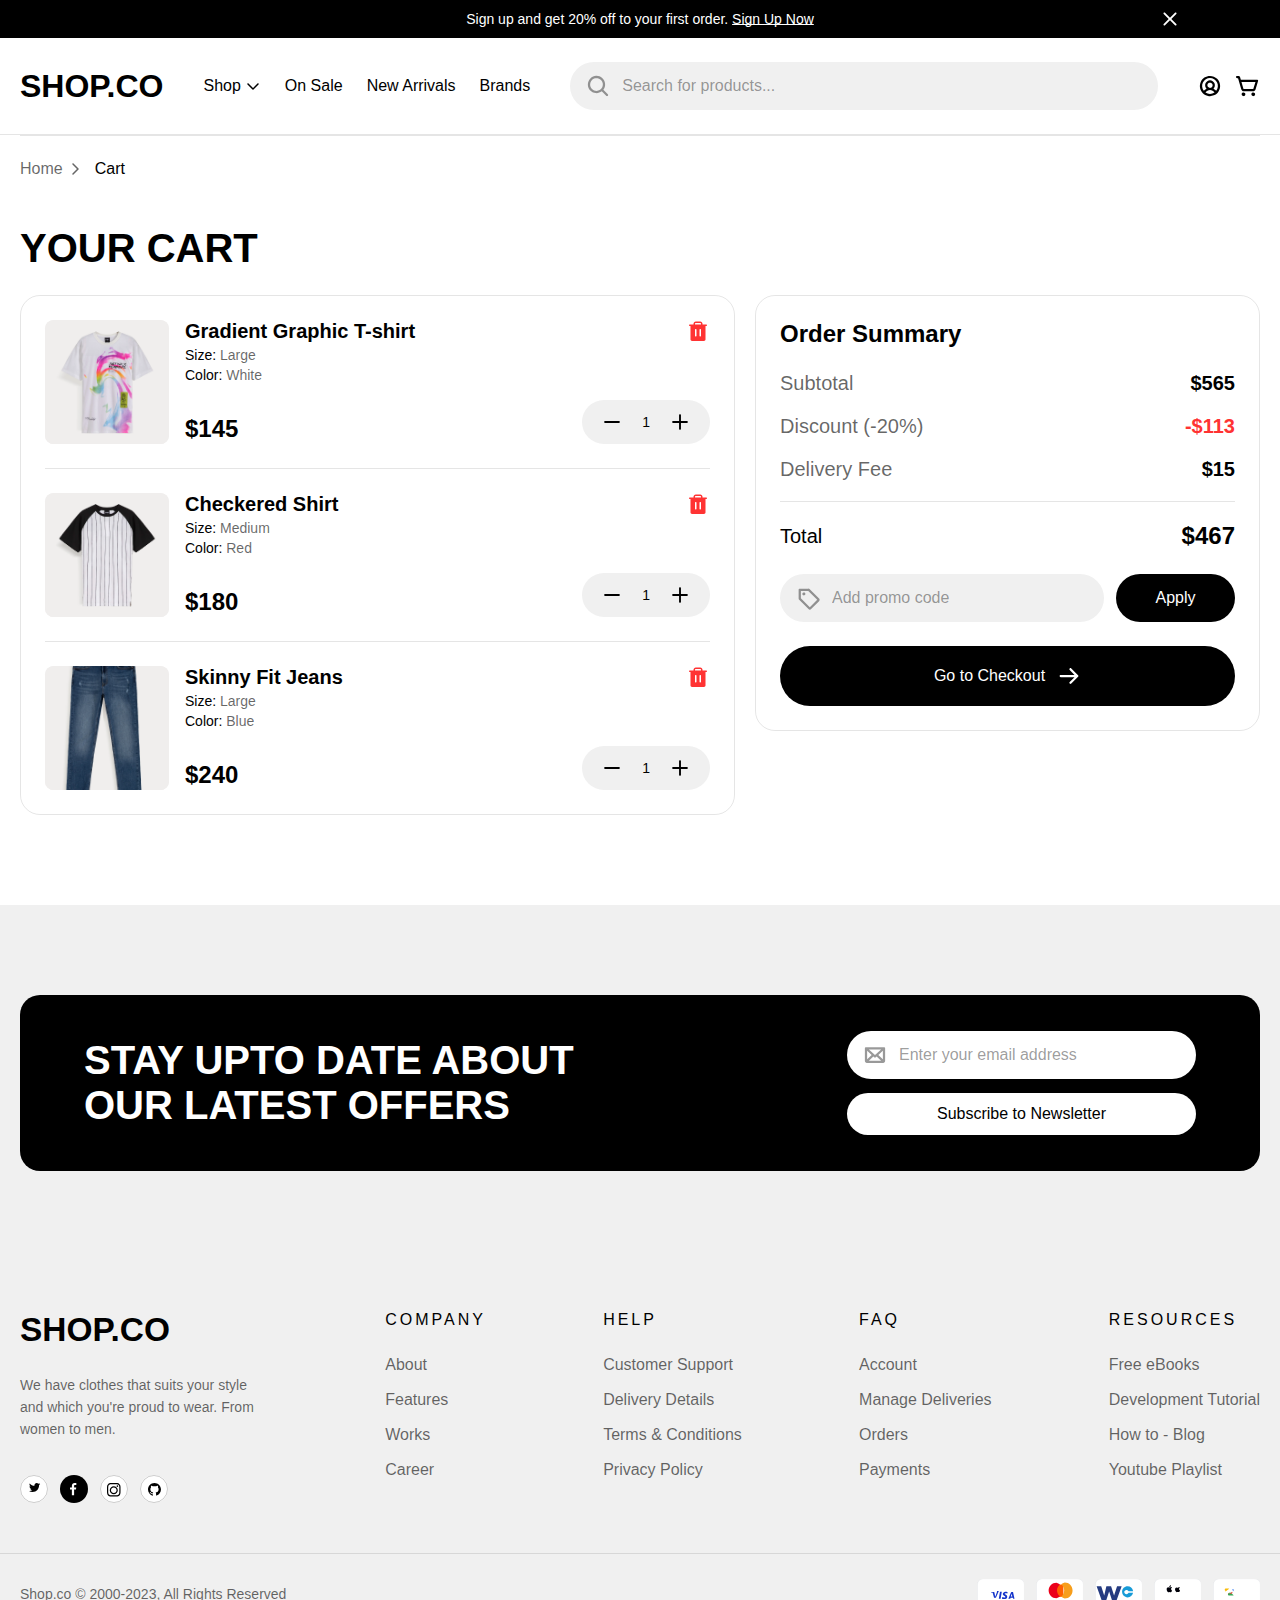
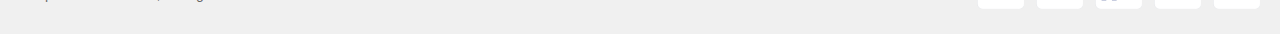
<file: cart.html>
<!doctype html>
<html lang="en">
    <head>
        <meta charset="UTF-8" />
        <meta name="viewport" content="width=device-width, initial-scale=1.0" />
        <title>Cart - SHOP.CO</title>
        <link rel="stylesheet" href="cart.css" />
    </head>
    <body>
        <div class="top-banner">
            <p>
                <span class="regular"
                    >Sign up and get 20% off to your first order.
                </span>
                <span class="underline">Sign Up Now</span>
            </p>
            <button class="close-btn">
                <svg width="20" height="20" viewBox="0 0 20 20" fill="none">
                    <path
                        d="M16.2883 14.9617C16.4644 15.1378 16.5633 15.3767 16.5633 15.6258C16.5633 15.8749 16.4644 16.1137 16.2883 16.2898C16.1122 16.466 15.8733 16.5649 15.6242 16.5649C15.3751 16.5649 15.1363 16.466 14.9602 16.2898L10 11.3281L5.03828 16.2883C4.86216 16.4644 4.62329 16.5633 4.37422 16.5633C4.12515 16.5633 3.88628 16.4644 3.71016 16.2883C3.53404 16.1122 3.43509 15.8733 3.43509 15.6242C3.43509 15.3751 3.53404 15.1363 3.71016 14.9602L8.67187 10L3.71172 5.03828C3.5356 4.86216 3.43666 4.62329 3.43666 4.37422C3.43666 4.12515 3.5356 3.88628 3.71172 3.71016C3.88784 3.53404 4.12671 3.43509 4.37578 3.43509C4.62485 3.43509 4.86372 3.53404 5.03984 3.71016L10 8.67187L14.9617 3.70938C15.1378 3.53325 15.3767 3.43431 15.6258 3.43431C15.8749 3.43431 16.1137 3.53325 16.2898 3.70938C16.466 3.8855 16.5649 4.12437 16.5649 4.37344C16.5649 4.62251 16.466 4.86138 16.2898 5.0375L11.3281 10L16.2883 14.9617Z"
                        fill="white"
                    />
                </svg>
            </button>
        </div>

        <nav class="main-nav">
            <div class="nav-container">
                <a href="homepage.html" class="logo">SHOP.CO</a>

                <div class="nav-menu">
                    <div class="menu-item dropdown">
                        <span>Shop</span>
                        <svg
                            width="16"
                            height="16"
                            viewBox="0 0 16 16"
                            fill="none"
                        >
                            <path
                                d="M13.5306 6.53062L8.53063 11.5306C8.46095 11.6005 8.37815 11.656 8.28699 11.6939C8.19583 11.7317 8.09809 11.7512 7.99937 11.7512C7.90066 11.7512 7.80292 11.7317 7.71176 11.6939C7.6206 11.656 7.5378 11.6005 7.46812 11.5306L2.46813 6.53062C2.32723 6.38973 2.24807 6.19863 2.24807 5.99937C2.24807 5.80012 2.32723 5.60902 2.46813 5.46812C2.60902 5.32723 2.80012 5.24807 2.99938 5.24807C3.19863 5.24807 3.38973 5.32723 3.53063 5.46812L8 9.9375L12.4694 5.4675C12.6103 5.3266 12.8014 5.24745 13.0006 5.24745C13.1999 5.24745 13.391 5.3266 13.5319 5.4675C13.6728 5.6084 13.7519 5.79949 13.7519 5.99875C13.7519 6.19801 13.6728 6.3891 13.5319 6.53L13.5306 6.53062Z"
                                fill="black"
                            />
                        </svg>
                    </div>
                    <a href="#" class="menu-item">On Sale</a>
                    <a href="#" class="menu-item">New Arrivals</a>
                    <a href="#" class="menu-item">Brands</a>
                </div>

                <div class="search-bar">
                    <svg width="24" height="24" viewBox="0 0 24 24" fill="none">
                        <path
                            d="M21.7959 20.2041L17.3437 15.75C18.6787 14.0104 19.3019 11.8282 19.087 9.64607C18.8722 7.4639 17.8353 5.44516 16.1867 3.99936C14.5382 2.55357 12.4014 1.78899 10.2098 1.86071C8.0183 1.93244 5.93608 2.8351 4.38559 4.38559C2.8351 5.93608 1.93244 8.0183 1.86071 10.2098C1.78899 12.4014 2.55357 14.5382 3.99936 16.1867C5.44516 17.8353 7.4639 18.8722 9.64607 19.087C11.8282 19.3019 14.0104 18.6787 15.75 17.3437L20.2059 21.8006C20.3106 21.9053 20.4348 21.9883 20.5715 22.0449C20.7083 22.1016 20.8548 22.1307 21.0028 22.1307C21.1508 22.1307 21.2974 22.1016 21.4341 22.0449C21.5708 21.9883 21.695 21.9053 21.7997 21.8006C21.9043 21.696 21.9873 21.5717 22.044 21.435C22.1006 21.2983 22.1298 21.1517 22.1298 21.0037C22.1298 20.8558 22.1006 20.7092 22.044 20.5725C21.9873 20.4358 21.9043 20.3115 21.7997 20.2069L21.7959 20.2041ZM4.125 10.5C4.125 9.23914 4.49889 8.0066 5.19938 6.95824C5.89988 5.90988 6.89551 5.09278 8.06039 4.61027C9.22527 4.12776 10.5071 4.00151 11.7437 4.24749C12.9803 4.49347 14.1162 5.10063 15.0078 5.99219C15.8994 6.88375 16.5065 8.01967 16.7525 9.2563C16.9985 10.4929 16.8722 11.7747 16.3897 12.9396C15.9072 14.1045 15.0901 15.1001 14.0418 15.8006C12.9934 16.5011 11.7609 16.875 10.5 16.875C8.80978 16.8733 7.18928 16.2011 5.99411 15.0059C4.79895 13.8107 4.12674 12.1902 4.125 10.5Z"
                            fill="black"
                            fill-opacity="0.4"
                        />
                    </svg>
                    <input type="text" placeholder="Search for products..." />
                </div>

                <div class="nav-icons">
                    <svg width="24" height="24" viewBox="0 0 24 24" fill="none">
                        <path
                            d="M12 1.875C9.99746 1.875 8.0399 2.46882 6.37485 3.58137C4.7098 4.69392 3.41206 6.27523 2.64572 8.12533C1.87938 9.97543 1.67887 12.0112 2.06955 13.9753C2.46022 15.9393 3.42454 17.7435 4.84054 19.1595C6.25655 20.5755 8.06065 21.5398 10.0247 21.9305C11.9888 22.3211 14.0246 22.1206 15.8747 21.3543C17.7248 20.5879 19.3061 19.2902 20.4186 17.6251C21.5312 15.9601 22.125 14.0025 22.125 12C22.122 9.3156 21.0543 6.74199 19.1562 4.84383C17.258 2.94567 14.6844 1.87798 12 1.875ZM7.45969 18.4284C7.98195 17.7143 8.66528 17.1335 9.45418 16.7331C10.2431 16.3327 11.1153 16.124 12 16.124C12.8847 16.124 13.7569 16.3327 14.5458 16.7331C15.3347 17.1335 16.0181 17.7143 16.5403 18.4284C15.2134 19.3695 13.6268 19.875 12 19.875C10.3732 19.875 8.78665 19.3695 7.45969 18.4284ZM9.375 11.25C9.375 10.7308 9.52895 10.2233 9.81739 9.79163C10.1058 9.35995 10.5158 9.0235 10.9955 8.82482C11.4751 8.62614 12.0029 8.57415 12.5121 8.67544C13.0213 8.77672 13.489 9.02673 13.8562 9.39384C14.2233 9.76096 14.4733 10.2287 14.5746 10.7379C14.6758 11.2471 14.6239 11.7749 14.4252 12.2545C14.2265 12.7342 13.8901 13.1442 13.4584 13.4326C13.0267 13.721 12.5192 13.875 12 13.875C11.3038 13.875 10.6361 13.5984 10.1438 13.1062C9.65156 12.6139 9.375 11.9462 9.375 11.25ZM18.1875 16.8694C17.4583 15.9419 16.5289 15.1914 15.4687 14.6738C16.1444 13.9896 16.6026 13.1208 16.7858 12.1769C16.9689 11.2329 16.8688 10.2558 16.498 9.36861C16.1273 8.4814 15.5024 7.72364 14.702 7.19068C13.9017 6.65771 12.9616 6.37334 12 6.37334C11.0384 6.37334 10.0983 6.65771 9.29797 7.19068C8.49761 7.72364 7.87274 8.4814 7.50197 9.36861C7.1312 10.2558 7.0311 11.2329 7.21424 12.1769C7.39738 13.1208 7.8556 13.9896 8.53125 14.6738C7.47109 15.1914 6.54168 15.9419 5.8125 16.8694C4.8966 15.7083 4.32613 14.3129 4.16639 12.8427C4.00665 11.3725 4.26409 9.88711 4.90925 8.55644C5.5544 7.22578 6.5612 6.10366 7.81438 5.31855C9.06757 4.53343 10.5165 4.11703 11.9953 4.11703C13.4741 4.11703 14.9231 4.53343 16.1762 5.31855C17.4294 6.10366 18.4362 7.22578 19.0814 8.55644C19.7265 9.88711 19.984 11.3725 19.8242 12.8427C19.6645 14.3129 19.094 15.7083 18.1781 16.8694H18.1875Z"
                            fill="black"
                        />
                    </svg>
                    <svg width="24" height="24" viewBox="0 0 24 24" fill="none">
                        <path
                            d="M9.375 20.25C9.375 20.6208 9.26503 20.9834 9.05901 21.2917C8.85298 21.6 8.56014 21.8404 8.21753 21.9823C7.87492 22.1242 7.49792 22.1613 7.1342 22.089C6.77049 22.0166 6.4364 21.838 6.17417 21.5758C5.91195 21.3136 5.73337 20.9795 5.66103 20.6158C5.58868 20.2521 5.62581 19.8751 5.76773 19.5325C5.90964 19.1899 6.14996 18.897 6.45831 18.691C6.76665 18.485 7.12916 18.375 7.5 18.375C7.99728 18.375 8.47419 18.5725 8.82582 18.9242C9.17746 19.2758 9.375 19.7527 9.375 20.25ZM17.25 18.375C16.8792 18.375 16.5166 18.485 16.2083 18.691C15.9 18.897 15.6596 19.1899 15.5177 19.5325C15.3758 19.8751 15.3387 20.2521 15.411 20.6158C15.4834 20.9795 15.662 21.3136 15.9242 21.5758C16.1864 21.838 16.5205 22.0166 16.8842 22.089C17.2479 22.1613 17.6249 22.1242 17.9675 21.9823C18.3101 21.8404 18.603 21.6 18.809 21.2917C19.015 20.9834 19.125 20.6208 19.125 20.25C19.125 19.7527 18.9275 19.2758 18.5758 18.9242C18.2242 18.5725 17.7473 18.375 17.25 18.375ZM22.0753 7.08094L19.5169 15.3966C19.3535 15.9343 19.0211 16.4051 18.569 16.739C18.1169 17.0729 17.5692 17.2521 17.0072 17.25H7.77469C7.2046 17.2482 6.65046 17.0616 6.1953 16.7183C5.74015 16.3751 5.40848 15.8936 5.25 15.3459L2.04469 4.125H1.125C0.826631 4.125 0.540483 4.00647 0.329505 3.7955C0.118526 3.58452 0 3.29837 0 3C0 2.70163 0.118526 2.41548 0.329505 2.2045C0.540483 1.99353 0.826631 1.875 1.125 1.875H2.32687C2.73407 1.87626 3.12988 2.00951 3.45493 2.25478C3.77998 2.50004 4.01674 2.84409 4.12969 3.23531L4.81312 5.625H21C21.1761 5.62499 21.3497 5.6663 21.5069 5.74561C21.664 5.82492 21.8004 5.94001 21.905 6.08164C22.0096 6.22326 22.0795 6.38746 22.1091 6.56102C22.1387 6.73458 22.1271 6.91266 22.0753 7.08094ZM19.4766 7.875H5.45531L7.41375 14.7281C7.43617 14.8065 7.48354 14.8755 7.54867 14.9245C7.6138 14.9736 7.69315 15.0001 7.77469 15H17.0072C17.0874 15.0002 17.1656 14.9746 17.2303 14.927C17.2949 14.8794 17.3426 14.8123 17.3662 14.7356L19.4766 7.875Z"
                            fill="black"
                        />
                    </svg>
                </div>
            </div>
        </nav>

        <div class="divider"></div>

        <div class="breadcrumb">
            <span class="breadcrumb-item">
                Home
                <svg
                    width="16"
                    height="16"
                    viewBox="0 0 16 16"
                    fill="none"
                    style="transform: rotate(270deg)"
                >
                    <path
                        d="M13.5306 6.53062L8.53063 11.5306C8.46095 11.6005 8.37815 11.656 8.28699 11.6939C8.19583 11.7317 8.09809 11.7512 7.99937 11.7512C7.90066 11.7512 7.80292 11.7317 7.71176 11.6939C7.6206 11.656 7.5378 11.6005 7.46812 11.5306L2.46813 6.53062C2.32723 6.38973 2.24807 6.19863 2.24807 5.99937C2.24807 5.80012 2.32723 5.60902 2.46813 5.46812C2.60902 5.32723 2.80012 5.24807 2.99938 5.24807C3.19863 5.24807 3.38973 5.32723 3.53063 5.46812L8 9.9375L12.4694 5.4675C12.6103 5.3266 12.8014 5.24745 13.0006 5.24745C13.1999 5.24745 13.391 5.3266 13.5319 5.4675C13.6728 5.6084 13.7519 5.79949 13.7519 5.99875C13.7519 6.19801 13.6728 6.3891 13.5319 6.53L13.5306 6.53062Z"
                        fill="black"
                        fill-opacity="0.6"
                    />
                </svg>
            </span>
            <span class="breadcrumb-item active">Cart</span>
        </div>

        <main class="main-content">
            <h1 class="page-title">YOUR CART</h1>

            <div class="cart-layout">
                <div class="cart-items">
                    <div class="cart-item">
                        <div class="item-image">
                            <img
                                src="assets/Gradient Graphic T-shirt.png"
                                alt="Gradient Graphic T-shirt"
                            />
                        </div>
                        <div class="item-details">
                            <div class="item-info">
                                <h3>Gradient Graphic T-shirt</h3>
                                <p class="item-meta">
                                    Size: <span>Large</span>
                                </p>
                                <p class="item-meta">
                                    Color: <span>White</span>
                                </p>
                                <p class="item-price">$145</p>
                            </div>
                            <div class="item-actions">
                                <button class="delete-btn">
                                    <svg
                                        width="24"
                                        height="24"
                                        viewBox="0 0 24 24"
                                        fill="none"
                                    >
                                        <path
                                            d="M20.25 4.5H16.5V3.75C16.5 3.15326 16.2629 2.58097 15.841 2.15901C15.419 1.73705 14.8467 1.5 14.25 1.5H9.75C9.15326 1.5 8.58097 1.73705 8.15901 2.15901C7.73705 2.58097 7.5 3.15326 7.5 3.75V4.5H3.75C3.55109 4.5 3.36032 4.57902 3.21967 4.71967C3.07902 4.86032 3 5.05109 3 5.25C3 5.44891 3.07902 5.63968 3.21967 5.78033C3.36032 5.92098 3.55109 6 3.75 6H4.5V19.5C4.5 19.8978 4.65804 20.2794 4.93934 20.5607C5.22064 20.842 5.60218 21 6 21H18C18.3978 21 18.7794 20.842 19.0607 20.5607C19.342 20.2794 19.5 19.8978 19.5 19.5V6H20.25C20.4489 6 20.6397 5.92098 20.7803 5.78033C20.921 5.63968 21 5.44891 21 5.25C21 5.05109 20.921 4.86032 20.7803 4.71967C20.6397 4.57902 20.4489 4.5 20.25 4.5ZM10.5 15.75C10.5 15.9489 10.421 16.1397 10.2803 16.2803C10.1397 16.421 9.94891 16.5 9.75 16.5C9.55109 16.5 9.36032 16.421 9.21967 16.2803C9.07902 16.1397 9 15.9489 9 15.75V9.75C9 9.55109 9.07902 9.36032 9.21967 9.21967C9.36032 9.07902 9.55109 9 9.75 9C9.94891 9 10.1397 9.07902 10.2803 9.21967C10.421 9.36032 10.5 9.55109 10.5 9.75V15.75ZM15 15.75C15 15.9489 14.921 16.1397 14.7803 16.2803C14.6397 16.421 14.4489 16.5 14.25 16.5C14.0511 16.5 13.8603 16.421 13.7197 16.2803C13.579 16.1397 13.5 15.9489 13.5 15.75V9.75C13.5 9.55109 13.579 9.36032 13.7197 9.21967C13.8603 9.07902 14.0511 9 14.25 9C14.4489 9 14.6397 9.07902 14.7803 9.21967C14.921 9.36032 15 9.55109 15 9.75V15.75ZM15 4.5H9V3.75C9 3.55109 9.07902 3.36032 9.21967 3.21967C9.36032 3.07902 9.55109 3 9.75 3H14.25C14.4489 3 14.6397 3.07902 14.7803 3.21967C14.921 3.36032 15 3.55109 15 3.75V4.5Z"
                                            fill="#FF3333"
                                        />
                                    </svg>
                                </button>
                                <div class="quantity-control">
                                    <button class="qty-btn">
                                        <svg
                                            width="20"
                                            height="20"
                                            viewBox="0 0 20 20"
                                            fill="none"
                                        >
                                            <path
                                                d="M17.8125 10C17.8125 10.2486 17.7137 10.4871 17.5379 10.6629C17.3621 10.8387 17.1236 10.9375 16.875 10.9375H3.125C2.87636 10.9375 2.6379 10.8387 2.46209 10.6629C2.28627 10.4871 2.1875 10.2486 2.1875 10C2.1875 9.75136 2.28627 9.5129 2.46209 9.33709C2.6379 9.16127 2.87636 9.0625 3.125 9.0625H16.875C17.1236 9.0625 17.3621 9.16127 17.5379 9.33709C17.7137 9.5129 17.8125 9.75136 17.8125 10Z"
                                                fill="black"
                                            />
                                        </svg>
                                    </button>
                                    <span class="qty-value">1</span>
                                    <button class="qty-btn">
                                        <svg
                                            width="20"
                                            height="20"
                                            viewBox="0 0 20 20"
                                            fill="none"
                                        >
                                            <path
                                                d="M17.8125 10C17.8125 10.2486 17.7137 10.4871 17.5379 10.6629C17.3621 10.8387 17.1236 10.9375 16.875 10.9375H10.9375V16.875C10.9375 17.1236 10.8387 17.3621 10.6629 17.5379C10.4871 17.7137 10.2486 17.8125 10 17.8125C9.75136 17.8125 9.5129 17.7137 9.33709 17.5379C9.16127 17.3621 9.0625 17.1236 9.0625 16.875V10.9375H3.125C2.87636 10.9375 2.6379 10.8387 2.46209 10.6629C2.28627 10.4871 2.1875 10.2486 2.1875 10C2.1875 9.75136 2.28627 9.5129 2.46209 9.33709C2.6379 9.16127 2.87636 9.0625 3.125 9.0625H9.0625V3.125C9.0625 2.87636 9.16127 2.6379 9.33709 2.46209C9.5129 2.28627 9.75136 2.1875 10 2.1875C10.2486 2.1875 10.4871 2.28627 10.6629 2.46209C10.8387 2.6379 10.9375 2.87636 10.9375 3.125V9.0625H16.875C17.1236 9.0625 17.3621 9.16127 17.5379 9.33709C17.7137 9.5129 17.8125 9.75136 17.8125 10Z"
                                                fill="black"
                                            />
                                        </svg>
                                    </button>
                                </div>
                            </div>
                        </div>
                    </div>

                    <div class="item-divider"></div>

                    <div class="cart-item">
                        <div class="item-image">
                            <img
                                src="assets/Black Striped T-shirt.png"
                                alt="Checkered Shirt"
                            />
                        </div>
                        <div class="item-details">
                            <div class="item-info">
                                <h3>Checkered Shirt</h3>
                                <p class="item-meta">
                                    Size: <span>Medium</span>
                                </p>
                                <p class="item-meta">Color: <span>Red</span></p>
                                <p class="item-price">$180</p>
                            </div>
                            <div class="item-actions">
                                <button class="delete-btn">
                                    <svg
                                        width="24"
                                        height="24"
                                        viewBox="0 0 24 24"
                                        fill="none"
                                    >
                                        <path
                                            d="M20.25 4.5H16.5V3.75C16.5 3.15326 16.2629 2.58097 15.841 2.15901C15.419 1.73705 14.8467 1.5 14.25 1.5H9.75C9.15326 1.5 8.58097 1.73705 8.15901 2.15901C7.73705 2.58097 7.5 3.15326 7.5 3.75V4.5H3.75C3.55109 4.5 3.36032 4.57902 3.21967 4.71967C3.07902 4.86032 3 5.05109 3 5.25C3 5.44891 3.07902 5.63968 3.21967 5.78033C3.36032 5.92098 3.55109 6 3.75 6H4.5V19.5C4.5 19.8978 4.65804 20.2794 4.93934 20.5607C5.22064 20.842 5.60218 21 6 21H18C18.3978 21 18.7794 20.842 19.0607 20.5607C19.342 20.2794 19.5 19.8978 19.5 19.5V6H20.25C20.4489 6 20.6397 5.92098 20.7803 5.78033C20.921 5.63968 21 5.44891 21 5.25C21 5.05109 20.921 4.86032 20.7803 4.71967C20.6397 4.57902 20.4489 4.5 20.25 4.5ZM10.5 15.75C10.5 15.9489 10.421 16.1397 10.2803 16.2803C10.1397 16.421 9.94891 16.5 9.75 16.5C9.55109 16.5 9.36032 16.421 9.21967 16.2803C9.07902 16.1397 9 15.9489 9 15.75V9.75C9 9.55109 9.07902 9.36032 9.21967 9.21967C9.36032 9.07902 9.55109 9 9.75 9C9.94891 9 10.1397 9.07902 10.2803 9.21967C10.421 9.36032 10.5 9.55109 10.5 9.75V15.75ZM15 15.75C15 15.9489 14.921 16.1397 14.7803 16.2803C14.6397 16.421 14.4489 16.5 14.25 16.5C14.0511 16.5 13.8603 16.421 13.7197 16.2803C13.579 16.1397 13.5 15.9489 13.5 15.75V9.75C13.5 9.55109 13.579 9.36032 13.7197 9.21967C13.8603 9.07902 14.0511 9 14.25 9C14.4489 9 14.6397 9.07902 14.7803 9.21967C14.921 9.36032 15 9.55109 15 9.75V15.75ZM15 4.5H9V3.75C9 3.55109 9.07902 3.36032 9.21967 3.21967C9.36032 3.07902 9.55109 3 9.75 3H14.25C14.4489 3 14.6397 3.07902 14.7803 3.21967C14.921 3.36032 15 3.55109 15 3.75V4.5Z"
                                            fill="#FF3333"
                                        />
                                    </svg>
                                </button>
                                <div class="quantity-control">
                                    <button class="qty-btn">
                                        <svg
                                            width="20"
                                            height="20"
                                            viewBox="0 0 20 20"
                                            fill="none"
                                        >
                                            <path
                                                d="M17.8125 10C17.8125 10.2486 17.7137 10.4871 17.5379 10.6629C17.3621 10.8387 17.1236 10.9375 16.875 10.9375H3.125C2.87636 10.9375 2.6379 10.8387 2.46209 10.6629C2.28627 10.4871 2.1875 10.2486 2.1875 10C2.1875 9.75136 2.28627 9.5129 2.46209 9.33709C2.6379 9.16127 2.87636 9.0625 3.125 9.0625H16.875C17.1236 9.0625 17.3621 9.16127 17.5379 9.33709C17.7137 9.5129 17.8125 9.75136 17.8125 10Z"
                                                fill="black"
                                            />
                                        </svg>
                                    </button>
                                    <span class="qty-value">1</span>
                                    <button class="qty-btn">
                                        <svg
                                            width="20"
                                            height="20"
                                            viewBox="0 0 20 20"
                                            fill="none"
                                        >
                                            <path
                                                d="M17.8125 10C17.8125 10.2486 17.7137 10.4871 17.5379 10.6629C17.3621 10.8387 17.1236 10.9375 16.875 10.9375H10.9375V16.875C10.9375 17.1236 10.8387 17.3621 10.6629 17.5379C10.4871 17.7137 10.2486 17.8125 10 17.8125C9.75136 17.8125 9.5129 17.7137 9.33709 17.5379C9.16127 17.3621 9.0625 17.1236 9.0625 16.875V10.9375H3.125C2.87636 10.9375 2.6379 10.8387 2.46209 10.6629C2.28627 10.4871 2.1875 10.2486 2.1875 10C2.1875 9.75136 2.28627 9.5129 2.46209 9.33709C2.6379 9.16127 2.87636 9.0625 3.125 9.0625H9.0625V3.125C9.0625 2.87636 9.16127 2.6379 9.33709 2.46209C9.5129 2.28627 9.75136 2.1875 10 2.1875C10.2486 2.1875 10.4871 2.28627 10.6629 2.46209C10.8387 2.6379 10.9375 2.87636 10.9375 3.125V9.0625H16.875C17.1236 9.0625 17.3621 9.16127 17.5379 9.33709C17.7137 9.5129 17.8125 9.75136 17.8125 10Z"
                                                fill="black"
                                            />
                                        </svg>
                                    </button>
                                </div>
                            </div>
                        </div>
                    </div>

                    <div class="item-divider"></div>

                    <div class="cart-item">
                        <div class="item-image">
                            <img
                                src="assets/Skinny Fit Jeans.png"
                                alt="Skinny Fit Jeans"
                            />
                        </div>
                        <div class="item-details">
                            <div class="item-info">
                                <h3>Skinny Fit Jeans</h3>
                                <p class="item-meta">
                                    Size: <span>Large</span>
                                </p>
                                <p class="item-meta">
                                    Color: <span>Blue</span>
                                </p>
                                <p class="item-price">$240</p>
                            </div>
                            <div class="item-actions">
                                <button class="delete-btn">
                                    <svg
                                        width="24"
                                        height="24"
                                        viewBox="0 0 24 24"
                                        fill="none"
                                    >
                                        <path
                                            d="M20.25 4.5H16.5V3.75C16.5 3.15326 16.2629 2.58097 15.841 2.15901C15.419 1.73705 14.8467 1.5 14.25 1.5H9.75C9.15326 1.5 8.58097 1.73705 8.15901 2.15901C7.73705 2.58097 7.5 3.15326 7.5 3.75V4.5H3.75C3.55109 4.5 3.36032 4.57902 3.21967 4.71967C3.07902 4.86032 3 5.05109 3 5.25C3 5.44891 3.07902 5.63968 3.21967 5.78033C3.36032 5.92098 3.55109 6 3.75 6H4.5V19.5C4.5 19.8978 4.65804 20.2794 4.93934 20.5607C5.22064 20.842 5.60218 21 6 21H18C18.3978 21 18.7794 20.842 19.0607 20.5607C19.342 20.2794 19.5 19.8978 19.5 19.5V6H20.25C20.4489 6 20.6397 5.92098 20.7803 5.78033C20.921 5.63968 21 5.44891 21 5.25C21 5.05109 20.921 4.86032 20.7803 4.71967C20.6397 4.57902 20.4489 4.5 20.25 4.5ZM10.5 15.75C10.5 15.9489 10.421 16.1397 10.2803 16.2803C10.1397 16.421 9.94891 16.5 9.75 16.5C9.55109 16.5 9.36032 16.421 9.21967 16.2803C9.07902 16.1397 9 15.9489 9 15.75V9.75C9 9.55109 9.07902 9.36032 9.21967 9.21967C9.36032 9.07902 9.55109 9 9.75 9C9.94891 9 10.1397 9.07902 10.2803 9.21967C10.421 9.36032 10.5 9.55109 10.5 9.75V15.75ZM15 15.75C15 15.9489 14.921 16.1397 14.7803 16.2803C14.6397 16.421 14.4489 16.5 14.25 16.5C14.0511 16.5 13.8603 16.421 13.7197 16.2803C13.579 16.1397 13.5 15.9489 13.5 15.75V9.75C13.5 9.55109 13.579 9.36032 13.7197 9.21967C13.8603 9.07902 14.0511 9 14.25 9C14.4489 9 14.6397 9.07902 14.7803 9.21967C14.921 9.36032 15 9.55109 15 9.75V15.75ZM15 4.5H9V3.75C9 3.55109 9.07902 3.36032 9.21967 3.21967C9.36032 3.07902 9.55109 3 9.75 3H14.25C14.4489 3 14.6397 3.07902 14.7803 3.21967C14.921 3.36032 15 3.55109 15 3.75V4.5Z"
                                            fill="#FF3333"
                                        />
                                    </svg>
                                </button>
                                <div class="quantity-control">
                                    <button class="qty-btn">
                                        <svg
                                            width="20"
                                            height="20"
                                            viewBox="0 0 20 20"
                                            fill="none"
                                        >
                                            <path
                                                d="M17.8125 10C17.8125 10.2486 17.7137 10.4871 17.5379 10.6629C17.3621 10.8387 17.1236 10.9375 16.875 10.9375H3.125C2.87636 10.9375 2.6379 10.8387 2.46209 10.6629C2.28627 10.4871 2.1875 10.2486 2.1875 10C2.1875 9.75136 2.28627 9.5129 2.46209 9.33709C2.6379 9.16127 2.87636 9.0625 3.125 9.0625H16.875C17.1236 9.0625 17.3621 9.16127 17.5379 9.33709C17.7137 9.5129 17.8125 9.75136 17.8125 10Z"
                                                fill="black"
                                            />
                                        </svg>
                                    </button>
                                    <span class="qty-value">1</span>
                                    <button class="qty-btn">
                                        <svg
                                            width="20"
                                            height="20"
                                            viewBox="0 0 20 20"
                                            fill="none"
                                        >
                                            <path
                                                d="M17.8125 10C17.8125 10.2486 17.7137 10.4871 17.5379 10.6629C17.3621 10.8387 17.1236 10.9375 16.875 10.9375H10.9375V16.875C10.9375 17.1236 10.8387 17.3621 10.6629 17.5379C10.4871 17.7137 10.2486 17.8125 10 17.8125C9.75136 17.8125 9.5129 17.7137 9.33709 17.5379C9.16127 17.3621 9.0625 17.1236 9.0625 16.875V10.9375H3.125C2.87636 10.9375 2.6379 10.8387 2.46209 10.6629C2.28627 10.4871 2.1875 10.2486 2.1875 10C2.1875 9.75136 2.28627 9.5129 2.46209 9.33709C2.6379 9.16127 2.87636 9.0625 3.125 9.0625H9.0625V3.125C9.0625 2.87636 9.16127 2.6379 9.33709 2.46209C9.5129 2.28627 9.75136 2.1875 10 2.1875C10.2486 2.1875 10.4871 2.28627 10.6629 2.46209C10.8387 2.6379 10.9375 2.87636 10.9375 3.125V9.0625H16.875C17.1236 9.0625 17.3621 9.16127 17.5379 9.33709C17.7137 9.5129 17.8125 9.75136 17.8125 10Z"
                                                fill="black"
                                            />
                                        </svg>
                                    </button>
                                </div>
                            </div>
                        </div>
                    </div>
                </div>

                <div class="order-summary">
                    <h2>Order Summary</h2>

                    <div class="summary-row">
                        <span>Subtotal</span>
                        <span class="summary-value">$565</span>
                    </div>
                    <div class="summary-row">
                        <span>Discount (-20%)</span>
                        <span class="summary-value discount">-$113</span>
                    </div>
                    <div class="summary-row">
                        <span>Delivery Fee</span>
                        <span class="summary-value">$15</span>
                    </div>

                    <div class="summary-divider"></div>

                    <div class="summary-row total">
                        <span>Total</span>
                        <span class="summary-value">$467</span>
                    </div>

                    <div class="promo-code">
                        <div class="promo-input">
                            <svg
                                width="24"
                                height="24"
                                viewBox="0 0 24 24"
                                fill="none"
                            >
                                <path
                                    d="M23.0766 12.4856L13.7653 3.17438C13.5917 2.99963 13.3851 2.86108 13.1576 2.76678C12.93 2.67247 12.686 2.62428 12.4397 2.625H3.75C3.45163 2.625 3.16548 2.74353 2.9545 2.9545C2.74353 3.16548 2.625 3.45163 2.625 3.75V12.4397C2.62428 12.686 2.67247 12.93 2.76678 13.1576C2.86108 13.3851 2.99963 13.5917 3.17438 13.7653L12.4856 23.0766C12.8372 23.4281 13.3141 23.6255 13.8113 23.6255C14.3084 23.6255 14.7853 23.4281 15.1369 23.0766L23.0766 15.1369C23.4281 14.7853 23.6255 14.3084 23.6255 13.8113C23.6255 13.3141 23.4281 12.8372 23.0766 12.4856ZM13.8113 21.2203L4.875 12.2812V4.875H12.2812L21.2175 13.8113L13.8113 21.2203ZM9.375 7.875C9.375 8.17167 9.28703 8.46168 9.1222 8.70836C8.95738 8.95503 8.72311 9.14729 8.44902 9.26082C8.17494 9.37435 7.87334 9.40406 7.58236 9.34618C7.29139 9.2883 7.02412 9.14544 6.81434 8.93566C6.60456 8.72588 6.4617 8.45861 6.40382 8.16764C6.34594 7.87666 6.37565 7.57506 6.48918 7.30098C6.60271 7.02689 6.79497 6.79262 7.04164 6.6278C7.28832 6.46297 7.57833 6.375 7.875 6.375C8.27282 6.375 8.65436 6.53304 8.93566 6.81434C9.21696 7.09564 9.375 7.47718 9.375 7.875Z"
                                    fill="black"
                                    fill-opacity="0.4"
                                />
                            </svg>
                            <input type="text" placeholder="Add promo code" />
                        </div>
                        <button class="apply-btn">Apply</button>
                    </div>

                    <button class="checkout-btn">
                        Go to Checkout
                        <svg
                            width="24"
                            height="24"
                            viewBox="0 0 24 24"
                            fill="none"
                            style="transform: rotate(270deg)"
                        >
                            <path
                                d="M19.5459 14.2959L12.7959 21.0459C12.6914 21.1508 12.5672 21.234 12.4305 21.2908C12.2937 21.3476 12.1471 21.3768 11.9991 21.3768C11.851 21.3768 11.7044 21.3476 11.5676 21.2908C11.4309 21.234 11.3067 21.1508 11.2022 21.0459L4.45219 14.2959C4.24084 14.0846 4.12211 13.7979 4.12211 13.4991C4.12211 13.2002 4.24084 12.9135 4.45219 12.7022C4.66353 12.4908 4.95018 12.3721 5.24906 12.3721C5.54795 12.3721 5.83459 12.4908 6.04594 12.7022L10.875 17.5312V3.75C10.875 3.45163 10.9935 3.16548 11.2045 2.9545C11.4155 2.74353 11.7016 2.625 12 2.625C12.2984 2.625 12.5845 2.74353 12.7955 2.9545C13.0065 3.16548 13.125 3.45163 13.125 3.75V17.5312L17.9541 12.7012C18.1654 12.4899 18.4521 12.3712 18.7509 12.3712C19.0498 12.3712 19.3365 12.4899 19.5478 12.7012C19.7592 12.9126 19.8779 13.1992 19.8779 13.4981C19.8779 13.797 19.7592 14.0837 19.5478 14.295L19.5459 14.2959Z"
                                fill="white"
                            />
                        </svg>
                    </button>
                </div>
            </div>
        </main>

        <div class="newsletter-section">
            <div class="newsletter-content">
                <h2>STAY UPTO DATE ABOUT OUR LATEST OFFERS</h2>
                <div class="newsletter-form">
                    <div class="email-input">
                        <svg
                            width="24"
                            height="24"
                            viewBox="0 0 24 24"
                            fill="none"
                        >
                            <path
                                d="M21 4.125H3C2.70163 4.125 2.41548 4.24353 2.2045 4.4545C1.99353 4.66548 1.875 4.95163 1.875 5.25V18C1.875 18.4973 2.07254 18.9742 2.42417 19.3258C2.77581 19.6775 3.25272 19.875 3.75 19.875H20.25C20.7473 19.875 21.2242 19.6775 21.5758 19.3258C21.9275 18.9742 22.125 18.4973 22.125 18V5.25C22.125 4.95163 22.0065 4.66548 21.7955 4.4545C21.5845 4.24353 21.2984 4.125 21 4.125ZM12 11.9738L5.89219 6.375H18.1078L12 11.9738ZM8.69906 12L4.125 16.1925V7.8075L8.69906 12ZM10.3641 13.5262L11.2397 14.3297C11.4472 14.52 11.7185 14.6255 12 14.6255C12.2815 14.6255 12.5528 14.52 12.7603 14.3297L13.6359 13.5262L18.1078 17.625H5.89219L10.3641 13.5262ZM15.3009 12L19.875 7.8075V16.1925L15.3009 12Z"
                                fill="black"
                                fill-opacity="0.4"
                            />
                        </svg>
                        <input
                            type="email"
                            placeholder="Enter your email address"
                        />
                    </div>
                    <button class="subscribe-btn">
                        Subscribe to Newsletter
                    </button>
                </div>
            </div>
        </div>

        <footer class="footer">
            <div class="footer-content">
                <div class="footer-column brand-column">
                    <div class="footer-logo">SHOP.CO</div>
                    <p class="footer-description">
                        We have clothes that suits your style and which you're
                        proud to wear. From women to men.
                    </p>
                    <div class="social-icons">
                        <a href="#" class="social-icon twitter">
                            <svg
                                width="28"
                                height="28"
                                viewBox="0 0 28 28"
                                fill="none"
                            >
                                <circle cx="14" cy="14" r="14" fill="white" />
                                <circle
                                    cx="14"
                                    cy="14"
                                    r="13.5"
                                    stroke="black"
                                    stroke-opacity="0.2"
                                />
                                <path
                                    d="M20.1739 9.04756C19.7549 9.23379 19.3126 9.35018 18.847 9.42002C19.3126 9.14067 19.6851 8.69837 19.848 8.16295C19.4057 8.41902 18.9169 8.60525 18.3814 8.72165C17.9624 8.27935 17.3572 8 16.7054 8C15.4483 8 14.424 9.02428 14.424 10.2813C14.424 10.4676 14.4473 10.6305 14.4939 10.7935C12.6083 10.7004 10.9089 9.79248 9.76821 8.39574C9.58197 8.74493 9.46558 9.11739 9.46558 9.53642C9.46558 10.3279 9.86132 11.0263 10.4899 11.4453C10.1174 11.422 9.76821 11.3289 9.44230 11.166V11.1892C9.44230 12.3066 10.2338 13.2378 11.2813 13.4473C11.0951 13.4939 10.8856 13.5171 10.6761 13.5171C10.5364 13.5171 10.3735 13.4939 10.2338 13.4706C10.5364 14.3785 11.3745 15.0535 12.3755 15.0535C11.584 15.6588 10.6063 16.0313 9.53542 16.0313C9.34919 16.0313 9.16295 16.0313 9 16.008C10.0243 16.6598 11.2115 17.0323 12.5151 17.0323C16.7286 17.0323 19.0333 13.5404 19.0333 10.5141C19.0333 10.421 19.0333 10.3046 19.0333 10.2115C19.4756 9.90888 19.8713 9.51314 20.1739 9.04756Z"
                                    fill="black"
                                />
                            </svg>
                        </a>
                        <a href="#" class="social-icon facebook">
                            <svg
                                width="28"
                                height="28"
                                viewBox="0 0 28 28"
                                fill="none"
                            >
                                <circle cx="14" cy="14" r="14" fill="black" />
                                <path
                                    d="M11.8689 20.1749V14.6214H10V12.457H11.8689V10.8609C11.8689 9.00861 13.0002 8 14.6526 8C15.4441 8 16.1243 8.05893 16.3226 8.08527V10.021L15.1766 10.0215C14.2779 10.0215 14.1039 10.4486 14.1039 11.0752V12.457H16.2471L15.9681 14.6214H14.1039V20.1749H11.8689Z"
                                    fill="white"
                                />
                            </svg>
                        </a>
                        <a href="#" class="social-icon instagram">
                            <svg
                                width="28"
                                height="28"
                                viewBox="0 0 28 28"
                                fill="none"
                            >
                                <circle cx="14" cy="14" r="14" fill="white" />
                                <circle
                                    cx="14"
                                    cy="14"
                                    r="13.5"
                                    stroke="black"
                                    stroke-opacity="0.2"
                                />
                                <path
                                    d="M13.7742 9.22064C15.5829 9.22064 15.7971 9.22742 16.5116 9.26C16.9412 9.26526 17.3667 9.34414 17.7697 9.49323C18.0619 9.60592 18.3273 9.77855 18.5487 10C18.7702 10.2215 18.9428 10.4868 19.0555 10.779C19.2046 11.182 19.2835 11.6075 19.2887 12.0371C19.321 12.7516 19.3281 12.9658 19.3281 14.7745C19.3281 16.5832 19.3213 16.7974 19.2887 17.5119C19.2835 17.9415 19.2046 18.3671 19.0555 18.77C18.9428 19.0622 18.7702 19.3276 18.5487 19.549C18.3273 19.7705 18.0619 19.9431 17.7697 20.0558C17.3667 20.2049 16.9412 20.2838 16.5116 20.289C15.7974 20.3213 15.5832 20.3284 13.7742 20.3284C11.9652 20.3284 11.751 20.3216 11.0368 20.289C10.6072 20.2838 10.1816 20.2049 9.77871 20.0558C9.4865 19.9431 9.22113 19.7705 8.99968 19.549C8.77822 19.3276 8.60559 19.0622 8.4929 18.77C8.34382 18.3671 8.26493 17.9415 8.25968 17.5119C8.22742 16.7974 8.22032 16.5832 8.22032 14.7745C8.22032 12.9658 8.2271 12.7516 8.25968 12.0371C8.26493 11.6075 8.34382 11.182 8.4929 10.779C8.60559 10.4868 8.77822 10.2215 8.99968 10C9.22113 9.77855 9.4865 9.60592 9.77871 9.49323C10.1816 9.34414 10.6072 9.26526 11.0368 9.26C11.7513 9.22774 11.9655 9.22064 13.7742 9.22064ZM13.7742 8C11.9355 8 11.7039 8.00774 10.9813 8.04065C10.419 8.05183 9.86277 8.15828 9.33613 8.35548C8.88435 8.5257 8.47516 8.79244 8.1371 9.1371C7.79213 9.47528 7.52516 9.88471 7.35484 10.3368C7.15764 10.8634 7.05118 11.4197 7.04 11.9819C7.00774 12.7039 7 12.9355 7 14.7742C7 16.6129 7.00774 16.8445 7.04065 17.5671C7.05183 18.1293 7.15828 18.6856 7.35548 19.2123C7.52562 19.6643 7.79236 20.0737 8.1371 20.4119C8.47535 20.7567 8.88477 21.0234 9.33677 21.1935C9.86342 21.3907 10.4197 21.4972 10.9819 21.5084C11.7045 21.5406 11.9352 21.549 13.7748 21.549C15.6145 21.549 15.8452 21.5413 16.5677 21.5084C17.13 21.4972 17.6863 21.3907 18.2129 21.1935C18.6628 21.0192 19.0713 20.7528 19.4123 20.4116C19.7534 20.0703 20.0195 19.6616 20.1935 19.2116C20.3907 18.685 20.4972 18.1287 20.5084 17.5664C20.5406 16.8445 20.5484 16.6129 20.5484 14.7742C20.5484 12.9355 20.5406 12.7039 20.5077 11.9813C20.4966 11.419 20.3901 10.8628 20.1929 10.3361C20.0228 9.88412 19.756 9.4747 19.4113 9.13645C19.073 8.79172 18.6636 8.52497 18.2116 8.35484C17.685 8.15764 17.1287 8.05118 16.5664 8.04C15.8445 8.00774 15.6129 8 13.7742 8Z"
                                    fill="black"
                                />
                                <path
                                    d="M13.774 11.2206C14.84 11.2206 15.8704 11.6436 16.6278 12.4011C17.3853 13.1585 17.8082 14.1889 17.8082 15.2549C17.8082 16.3209 17.3853 17.3513 16.6278 18.1087C15.8704 18.8662 14.84 19.2892 13.774 19.2892C12.7081 19.2892 11.6777 18.8662 10.9202 18.1087C10.1627 17.3513 9.73975 16.3209 9.73975 15.2549C9.73975 14.1889 10.1627 13.1585 10.9202 12.4011C11.6777 11.6436 12.7081 11.2206 13.774 11.2206ZM13.774 18.0682C14.5161 18.0682 15.2277 17.7733 15.7517 17.2493C16.2757 16.7252 16.5706 16.0136 16.5706 15.2716C16.5706 14.5295 16.2757 13.8179 15.7517 13.2939C15.2277 12.7698 14.5161 12.475 13.774 12.475C13.032 12.475 12.3203 12.7698 11.7963 13.2939C11.2723 13.8179 10.9774 14.5295 10.9774 15.2716C10.9774 16.0136 11.2723 16.7252 11.7963 17.2493C12.3203 17.7733 13.032 18.0682 13.774 18.0682Z"
                                    fill="black"
                                />
                                <path
                                    d="M17.391 11.9715C17.84 11.9715 18.2039 11.6076 18.2039 11.1586C18.2039 10.7096 17.84 10.3457 17.391 10.3457C16.9421 10.3457 16.5781 10.7096 16.5781 11.1586C16.5781 11.6076 16.9421 11.9715 17.391 11.9715Z"
                                    fill="black"
                                />
                            </svg>
                        </a>
                        <a href="#" class="social-icon github">
                            <svg
                                width="28"
                                height="28"
                                viewBox="0 0 28 28"
                                fill="none"
                            >
                                <circle cx="14" cy="14" r="14" fill="white" />
                                <circle
                                    cx="14"
                                    cy="14"
                                    r="13.5"
                                    stroke="black"
                                    stroke-opacity="0.2"
                                />
                                <path
                                    fill-rule="evenodd"
                                    clip-rule="evenodd"
                                    d="M14.4799 8C10.889 8 8 10.889 8 14.4799C8 17.3419 9.86297 19.7718 12.4279 20.6358C12.7519 20.6898 12.8599 20.5008 12.8599 20.3118C12.8599 20.1498 12.8599 19.7448 12.8599 19.2048C11.051 19.6098 10.673 18.3408 10.673 18.3408C10.376 17.5848 9.94397 17.3958 9.94397 17.3958C9.34998 16.9909 9.99797 16.9909 9.99797 16.9909C10.646 17.0449 10.997 17.6658 10.997 17.6658C11.5639 18.6648 12.5089 18.3678 12.8869 18.2058C12.9409 17.7738 13.1029 17.5038 13.2919 17.3419C11.8609 17.1798 10.349 16.6129 10.349 14.1289C10.349 13.4269 10.592 12.8329 11.0239 12.4009C10.9699 12.2389 10.727 11.5909 11.078 10.673C11.078 10.673 11.6179 10.511 12.8599 11.348C13.3729 11.213 13.9399 11.132 14.4799 11.132C15.0199 11.132 15.5869 11.213 16.0999 11.348C17.3419 10.511 17.8818 10.673 17.8818 10.673C18.2328 11.5639 18.0168 12.2119 17.9358 12.4009C18.3408 12.8599 18.6108 13.4269 18.6108 14.1289C18.6108 16.6129 17.0989 17.1528 15.6409 17.3149C15.8839 17.5038 16.0729 17.9088 16.0729 18.5028C16.0729 19.3668 16.0729 20.0688 16.0729 20.2848C16.0729 20.4468 16.1809 20.6628 16.5319 20.6088C19.0968 19.7718 20.9598 17.3419 20.9598 14.4799C20.9598 10.889 18.0708 8 14.4799 8Z"
                                    fill="black"
                                />
                            </svg>
                        </a>
                    </div>
                </div>

                <div class="footer-column">
                    <h4>COMPANY</h4>
                    <ul>
                        <li><a href="#">About</a></li>
                        <li><a href="#">Features</a></li>
                        <li><a href="#">Works</a></li>
                        <li><a href="#">Career</a></li>
                    </ul>
                </div>

                <div class="footer-column">
                    <h4>HELP</h4>
                    <ul>
                        <li><a href="#">Customer Support</a></li>
                        <li><a href="#">Delivery Details</a></li>
                        <li><a href="#">Terms & Conditions</a></li>
                        <li><a href="#">Privacy Policy</a></li>
                    </ul>
                </div>

                <div class="footer-column">
                    <h4>FAQ</h4>
                    <ul>
                        <li><a href="#">Account</a></li>
                        <li><a href="#">Manage Deliveries</a></li>
                        <li><a href="#">Orders</a></li>
                        <li><a href="#">Payments</a></li>
                    </ul>
                </div>

                <div class="footer-column">
                    <h4>RESOURCES</h4>
                    <ul>
                        <li><a href="#">Free eBooks</a></li>
                        <li><a href="#">Development Tutorial</a></li>
                        <li><a href="#">How to - Blog</a></li>
                        <li><a href="#">Youtube Playlist</a></li>
                    </ul>
                </div>
            </div>

            <div class="footer-bottom">
                <div class="footer-bottom-content">
                    <p>Shop.co © 2000-2023, All Rights Reserved</p>
                    <div class="payment-badges">
                        <img
                            src="data:image/svg+xml,%3Csvg width='47' height='30' viewBox='0 0 47 30' fill='none' xmlns='http://www.w3.org/2000/svg'%3E%3Crect x='0.614' y='0.03' width='46.614' height='30.03' rx='5.379' fill='white'/%3E%3Crect x='0.502' y='-0.082' width='46.838' height='30.255' rx='5.491' stroke='%23D6DCE5' stroke-width='0.224'/%3E%3Cpath d='M23.636 19.865h-1.826l1.142-7.04h1.826l-1.142 7.04zm-3.673-6.86l-1.717 4.735-.2-.992-.001.001-.667-3.424s-.081-.32-.475-.32h-2.863l-.037.126s.763.16 1.654.695l1.376 5.041h1.903l2.91-6.86h-1.883v-.001zm15.858 6.86h1.674l-1.462-6.86h-1.533c-.347 0-.429.268-.429.268l-2.729 6.592h1.902l.38-.995h2.326l.22.995h.001zm-2.017-2.36l.957-2.641.537 2.64h-1.494zm-3.47-2.986l.266-1.55s-.819-.314-1.684-.314c-.93 0-3.14.407-3.14 2.386 0 1.864 2.594 1.888 2.594 2.868 0 .98-2.327.804-3.096.187l-.278 1.614s.83.407 2.107.407c1.277 0 3.186-.661 3.186-2.467 0-1.872-2.617-2.043-2.617-2.868 0-.825 1.838-.692 2.662-.263z' fill='%231434CB'/%3E%3C/svg%3E"
                            alt="Visa"
                        />
                        <img
                            src="data:image/svg+xml,%3Csvg width='47' height='30' viewBox='0 0 47 30' fill='none' xmlns='http://www.w3.org/2000/svg'%3E%3Crect x='0.614' y='0.03' width='46.614' height='30.03' rx='5.379' fill='white'/%3E%3Crect x='0.502' y='-0.082' width='46.838' height='30.255' rx='5.491' stroke='%23D6DCE5' stroke-width='0.224'/%3E%3Cpath d='M27.417 5.555H20.553v12.333h6.864V5.555z' fill='%23FF5F00'/%3E%3Cpath d='M20.981 11.721c0-2.504 1.17-4.732 2.987-6.166A7.77 7.77 0 0020.402 3.67c-4.297 0-7.78 3.483-7.78 7.78 0 4.298 3.483 7.78 7.78 7.78a7.77 7.77 0 003.566-1.885c-1.817-1.434-2.987-3.662-2.987-6.166v.001z' fill='%23EB001B'/%3E%3Cpath d='M36.541 11.721c0 4.297-3.483 7.78-7.78 7.78a7.77 7.77 0 01-3.567-1.885c1.818-1.434 2.988-3.661 2.988-6.166 0-2.504-1.17-4.732-2.988-6.166A7.77 7.77 0 0128.761 3.4c4.297 0 7.78 3.483 7.78 7.78v.542z' fill='%23F79E1B'/%3E%3C/svg%3E"
                            alt="Mastercard"
                        />
                        <img
                            src="data:image/svg+xml,%3Csvg width='47' height='30' viewBox='0 0 47 30' fill='none' xmlns='http://www.w3.org/2000/svg'%3E%3Crect x='0.614' y='0.03' width='46.614' height='30.03' rx='5.379' fill='white'/%3E%3Crect x='0.502' y='-0.082' width='46.838' height='30.255' rx='5.491' stroke='%23D6DCE5' stroke-width='0.224'/%3E%3Cpath fill-rule='evenodd' clip-rule='evenodd' d='M11.386 7.352h4.698l2.99 9.138 2.99-9.138h4.59l-5.058 13.874h-4.59l-2.87-8.76-2.89 8.76h-4.59l-5.041-13.874h4.591l2.99 9.138 2.19-9.138z' fill='%23253B80'/%3E%3Cpath fill-rule='evenodd' clip-rule='evenodd' d='M38.09 11.88c-.49-2.586-2.79-4.528-5.49-4.528-3.045 0-5.52 2.474-5.52 5.52 0 3.045 2.475 5.52 5.52 5.52 2.7 0 5-1.942 5.49-4.528h-4.572c-.306.842-1.116 1.44-2.061 1.44-1.216 0-2.203-.986-2.203-2.203 0-1.216.987-2.203 2.203-2.203.945 0 1.755.598 2.061 1.44h4.572z' fill='%23179BD7'/%3E%3C/svg%3E"
                            alt="PayPal"
                        />
                        <img
                            src="data:image/svg+xml,%3Csvg width='47' height='30' viewBox='0 0 47 30' fill='none' xmlns='http://www.w3.org/2000/svg'%3E%3Crect x='0.614' y='0.03' width='46.614' height='30.03' rx='5.379' fill='white'/%3E%3Crect x='0.502' y='-0.082' width='46.838' height='30.255' rx='5.491' stroke='%23D6DCE5' stroke-width='0.224'/%3E%3Cpath d='M16.265 7.788c.576-.4.875-.878.731-1.434-.277-.027-.722.134-1.095.43-.411.332-.754.866-.64 1.376.433.065.878-.166 1.004-.372zm.476.41c-.555-.032-1.028.315-1.293.315-.266 0-.676-.297-1.112-.289-.574.012-1.105.333-1.399.846-.595 1.025-.153 2.543.427 3.377.283.41.622.866 1.068.85.422-.017.588-.272 1.104-.272.516 0 .661.272 1.111.263.458-.009.752-.413 1.035-.824.328-.474.464-.934.472-.958-.01-.008-1.033-.396-1.043-1.571-.009-.99.815-1.466.851-1.493-.466-.682-1.188-.756-1.446-.774l.225.53z' fill='%23000008'/%3E%3Cpath d='M24.726 8.521c-.476-.039-.914.294-1.148.294-.235 0-.596-.277-1.012-.266-.52.01-.999.302-1.269.768-.541.926-.139 2.298.388 3.049.258.367.566.782.97.766.387-.016.531-.246.999-.246s.599.246.999.237c.413-.008.68-.373.939-.743.297-.426.42-.843.429-.865-.009-.007-.933-.357-.943-1.42-.01-.894.736-1.324.77-1.348-.421-.616-1.075-.682-1.308-.7l.203.478z' fill='%23000008'/%3E%3C/svg%3E"
                            alt="Apple Pay"
                        />
                        <img
                            src="data:image/svg+xml,%3Csvg width='47' height='30' viewBox='0 0 47 30' fill='none' xmlns='http://www.w3.org/2000/svg'%3E%3Crect x='0.614' y='0.03' width='46.614' height='30.03' rx='5.379' fill='white'/%3E%3Crect x='0.502' y='-0.082' width='46.838' height='30.255' rx='5.491' stroke='%23D6DCE5' stroke-width='0.224'/%3E%3Cpath d='M19.312 11.35c.827 0 1.475.415 1.924.828l-.53-.004c.19-.212.304-.512.304-.829 0-.646-.506-1.166-1.143-1.166h-.555v1.171z' fill='%234285F4'/%3E%3Cpath d='M16.577 14.487c0-.474.144-.915.388-1.282l-1.556 1.154c-.313.232-.503.6-.503.996 0 .692.561 1.253 1.253 1.253h3.67c.32 0 .611-.131.82-.342l-3.072-2.779z' fill='%2334A853'/%3E%3Cpath d='M12.161 11.244c0 .474.143.915.387 1.282l3.67-2.723a1.252 1.252 0 00-.819-.342h-2.415c-.692 0-1.253.56-1.253 1.253v.53z' fill='%23FABB05'/%3E%3Cpath d='M15.398 13.486c0 .693.56 1.253 1.253 1.253h1.662c.63 0 1.143-.52 1.143-1.166 0-.317-.114-.604-.304-.829l-3.366 2.497c-.244-.367-.388-.808-.388-1.282v-.473z' fill='%23E94235'/%3E%3C/svg%3E"
                            alt="Google Pay"
                        />
                    </div>
                </div>
            </div>
        </footer>
    </body>
</html>
</file>
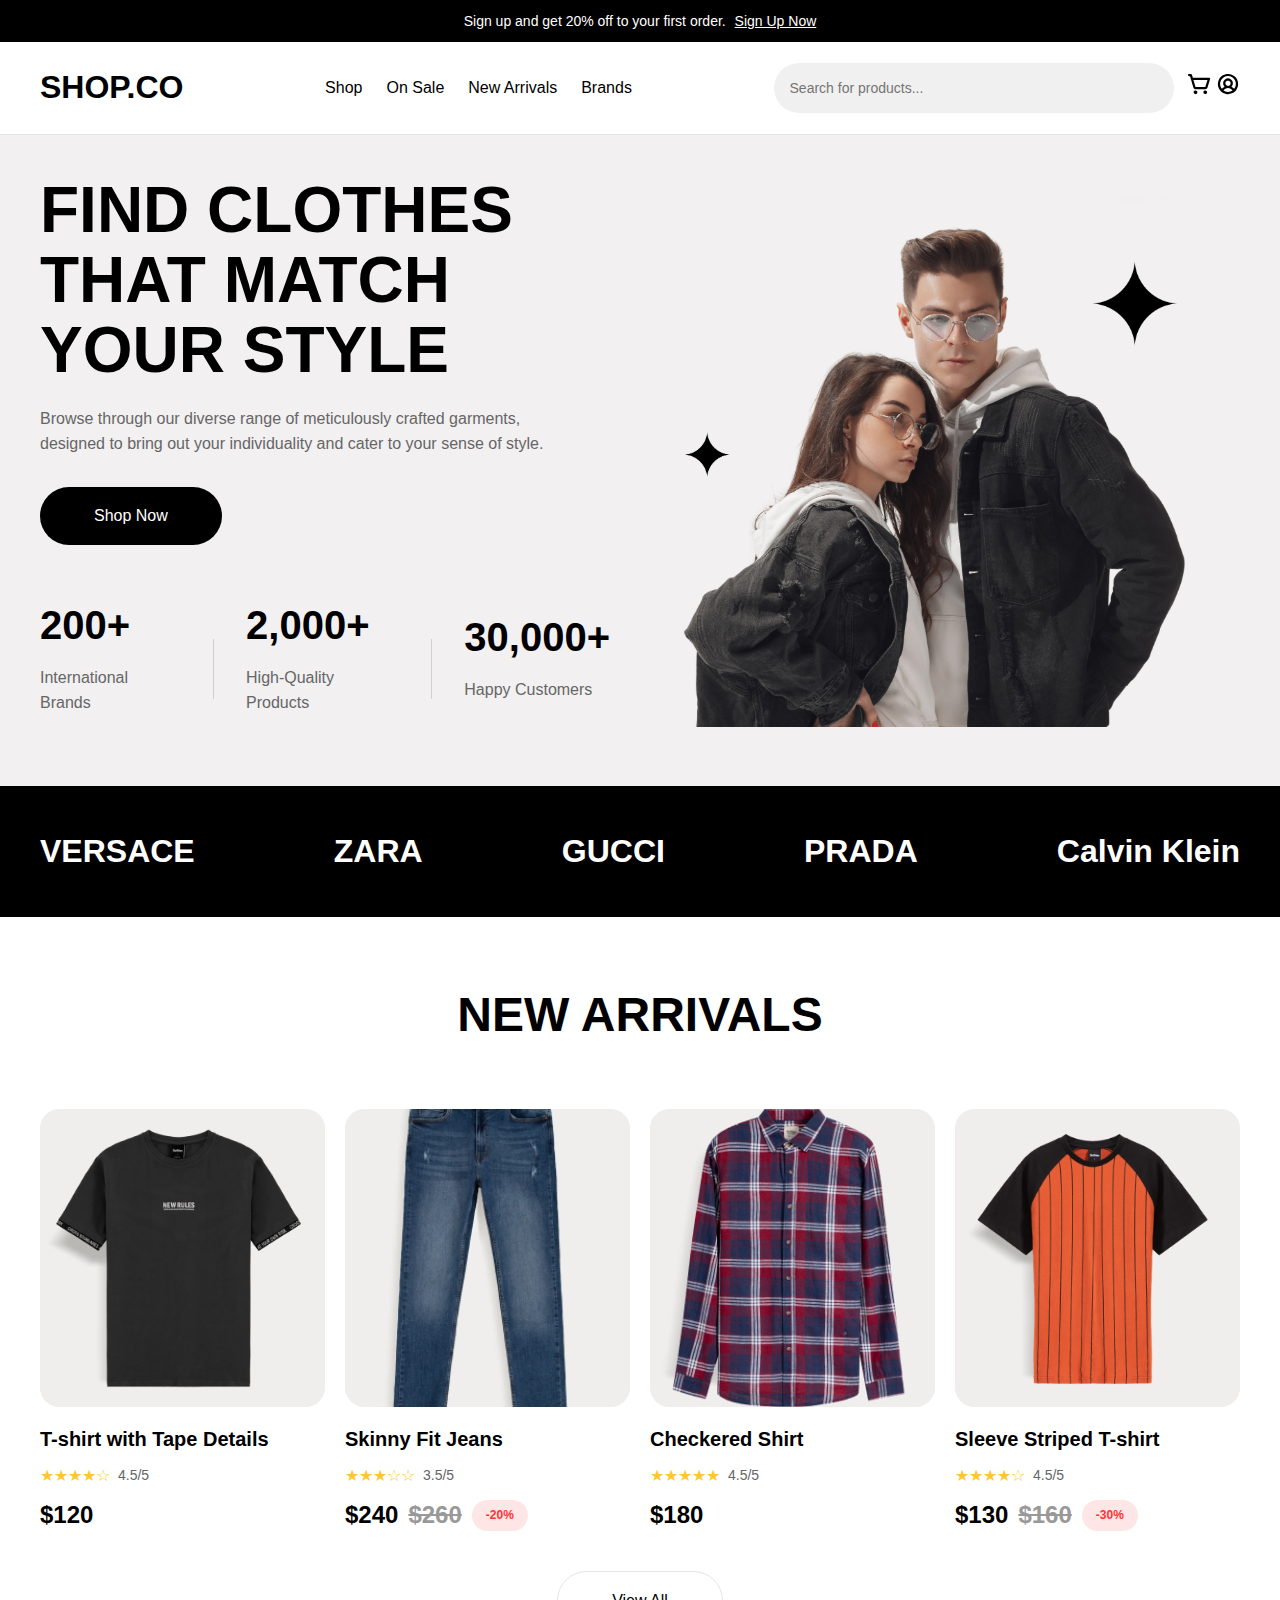
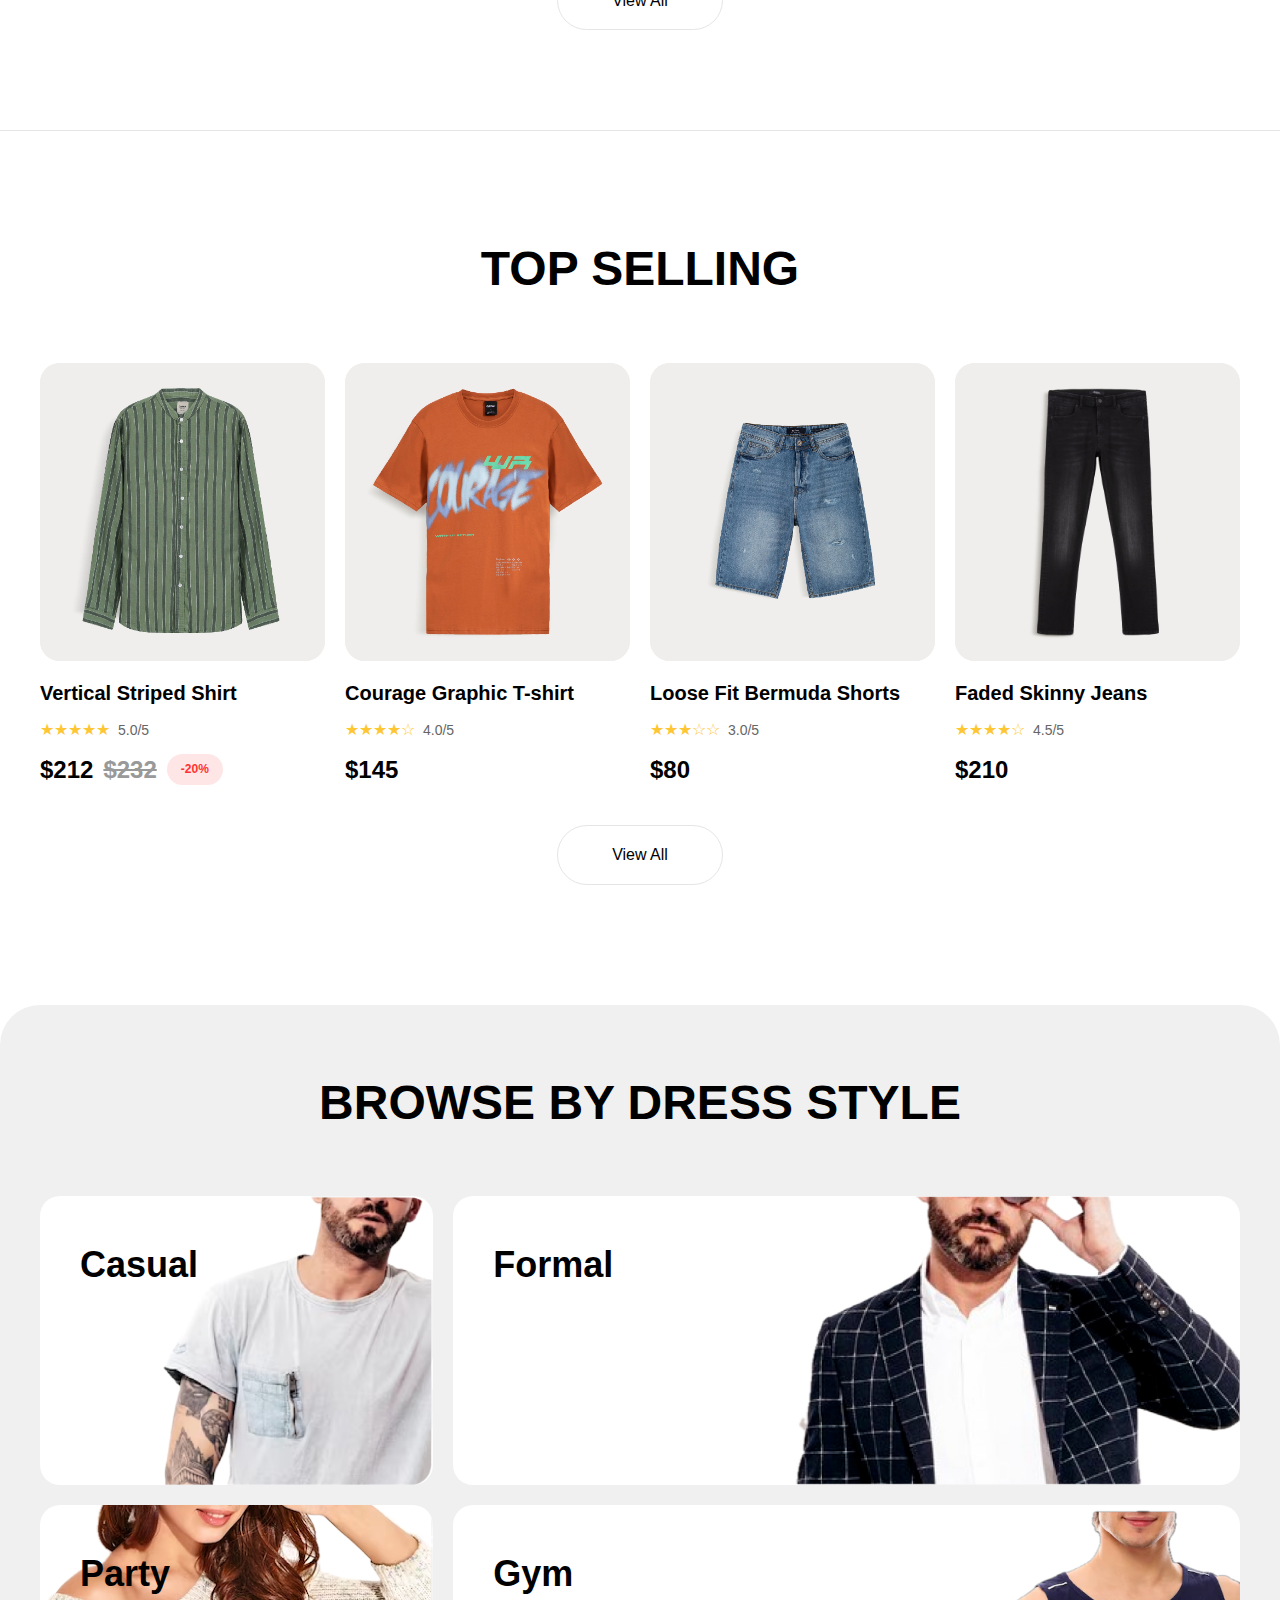
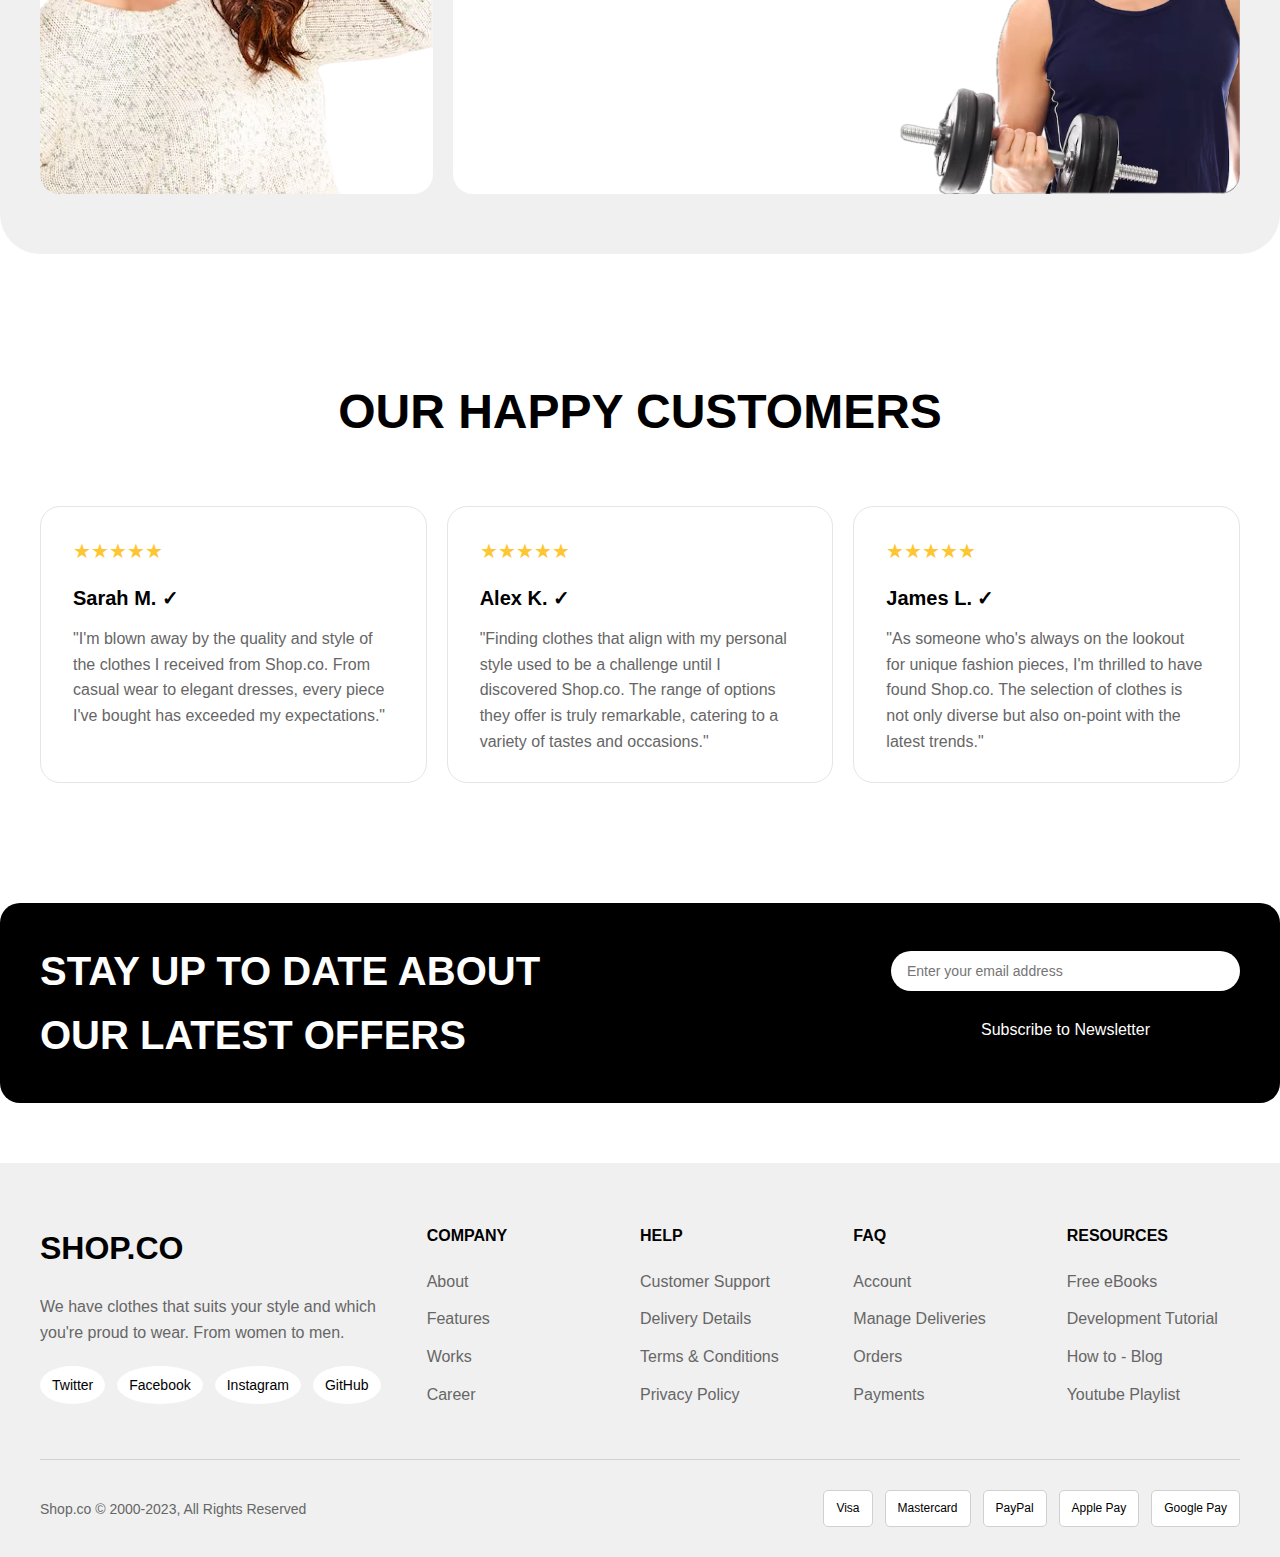
<file: homepage.html>
<!doctype html>
<html lang="en">
    <head>
        <meta charset="UTF-8" />
        <meta name="viewport" content="width=device-width, initial-scale=1.0" />
        <title>SHOP.CO - Fashion E-Commerce</title>
        <link rel="stylesheet" href="homepage.css" />
    </head>
    <body>
        <header class="header">
            <div class="promo-banner">
                Sign up and get 20% off to your first order.
                <a href="#" class="promo-link">Sign Up Now</a>
            </div>
            <nav class="navbar">
                <div class="container">
                    <div class="nav-content">
                        <a href="homepage.html" class="logo">SHOP.CO</a>
                        <ul class="nav-links">
                            <li><a href="#">Shop</a></li>
                            <li><a href="#">On Sale</a></li>
                            <li><a href="#">New Arrivals</a></li>
                            <li><a href="#">Brands</a></li>
                        </ul>
                        <div class="nav-right">
                            <div class="search-box">
                                <input
                                    type="text"
                                    placeholder="Search for products..."
                                />
                            </div>
                            <div class="header-icons">
                                <a href="cart.html" class="icon-link">
                                  <svg
                                    width="24"
                                    height="24"
                                    viewBox="0 0 24 24"
                                    fill="none"
                                  >
                                    <path
                                      d="M9.375 20.25C9.375 20.6208 9.26503 20.9834 9.05901 21.2917C8.85298 21.6 8.56014 21.8404 8.21753 21.9823C7.87492 22.1242 7.49792 22.1613 7.1342 22.089C6.77049 22.0166 6.4364 21.838 6.17417 21.5758C5.91195 21.3136 5.73337 20.9795 5.66103 20.6158C5.58868 20.2521 5.62581 19.8751 5.76773 19.5325C5.90964 19.1899 6.14996 18.897 6.45831 18.691C6.76665 18.485 7.12916 18.375 7.5 18.375C7.99728 18.375 8.47419 18.5725 8.82582 18.9242C9.17746 19.2758 9.375 19.7527 9.375 20.25ZM17.25 18.375C16.8792 18.375 16.5166 18.485 16.2083 18.691C15.9 18.897 15.6596 19.1899 15.5177 19.5325C15.3758 19.8751 15.3387 20.2521 15.411 20.6158C15.4834 20.9795 15.662 21.3136 15.9242 21.5758C16.1864 21.838 16.5205 22.0166 16.8842 22.089C17.2479 22.1613 17.6249 22.1242 17.9675 21.9823C18.3101 21.8404 18.603 21.6 18.809 21.2917C19.015 20.9834 19.125 20.6208 19.125 20.25C19.125 19.7527 18.9275 19.2758 18.5758 18.9242C18.2242 18.5725 17.7473 18.375 17.25 18.375ZM22.0753 7.08094L19.5169 15.3966C19.3535 15.9343 19.0211 16.4051 18.569 16.739C18.1169 17.0729 17.5692 17.2521 17.0072 17.25H7.77469C7.2046 17.2482 6.65046 17.0616 6.1953 16.7183C5.74015 16.3751 5.40848 15.8936 5.25 15.3459L2.04469 4.125H1.125C0.826631 4.125 0.540483 4.00647 0.329505 3.7955C0.118526 3.58452 0 3.29837 0 3C0 2.70163 0.118526 2.41548 0.329505 2.2045C0.540483 1.99353 0.826631 1.875 1.125 1.875H2.32687C2.73407 1.87626 3.12988 2.00951 3.45493 2.25478C3.77998 2.50004 4.01674 2.84409 4.12969 3.23531L4.81312 5.625H21C21.1761 5.62499 21.3497 5.6663 21.5069 5.74561C21.664 5.82492 21.8004 5.94001 21.905 6.08164C22.0096 6.22326 22.0795 6.38746 22.1091 6.56102C22.1387 6.73458 22.1271 6.91266 22.0753 7.08094ZM19.4766 7.875H5.45531L7.41375 14.7281C7.43617 14.8065 7.48354 14.8755 7.54867 14.9245C7.6138 14.9736 7.69315 15.0001 7.77469 15H17.0072C17.0874 15.0002 17.1656 14.9746 17.2303 14.927C17.2949 14.8794 17.3426 14.8123 17.3662 14.7356L19.4766 7.875Z"
                                      fill="black"
                                    />
                                  </svg>
                                </a>

                                <svg
                                    width="24"
                                    height="24"
                                    viewBox="0 0 24 24"
                                    fill="none"
                                >
                                    <path
                                        d="M12 1.875C9.99746 1.875 8.0399 2.46882 6.37485 3.58137C4.7098 4.69392 3.41206 6.27523 2.64572 8.12533C1.87938 9.97543 1.67887 12.0112 2.06955 13.9753C2.46022 15.9393 3.42454 17.7435 4.84054 19.1595C6.25655 20.5755 8.06065 21.5398 10.0247 21.9305C11.9888 22.3211 14.0246 22.1206 15.8747 21.3543C17.7248 20.5879 19.3061 19.2902 20.4186 17.6251C21.5312 15.9601 22.125 14.0025 22.125 12C22.122 9.3156 21.0543 6.74199 19.1562 4.84383C17.258 2.94567 14.6844 1.87798 12 1.875ZM7.45969 18.4284C7.98195 17.7143 8.66528 17.1335 9.45418 16.7331C10.2431 16.3327 11.1153 16.124 12 16.124C12.8847 16.124 13.7569 16.3327 14.5458 16.7331C15.3347 17.1335 16.0181 17.7143 16.5403 18.4284C15.2134 19.3695 13.6268 19.875 12 19.875C10.3732 19.875 8.78665 19.3695 7.45969 18.4284ZM9.375 11.25C9.375 10.7308 9.52895 10.2233 9.81739 9.79163C10.1058 9.35995 10.5158 9.0235 10.9955 8.82482C11.4751 8.62614 12.0029 8.57415 12.5121 8.67544C13.0213 8.77672 13.489 9.02673 13.8562 9.39384C14.2233 9.76096 14.4733 10.2287 14.5746 10.7379C14.6758 11.2471 14.6239 11.7749 14.4252 12.2545C14.2265 12.7342 13.8901 13.1442 13.4584 13.4326C13.0267 13.721 12.5192 13.875 12 13.875C11.3038 13.875 10.6361 13.5984 10.1438 13.1062C9.65156 12.6139 9.375 11.9462 9.375 11.25ZM18.1875 16.8694C17.4583 15.9419 16.5289 15.1914 15.4687 14.6738C16.1444 13.9896 16.6026 13.1208 16.7858 12.1769C16.9689 11.2329 16.8688 10.2558 16.498 9.36861C16.1273 8.4814 15.5024 7.72364 14.702 7.19068C13.9017 6.65771 12.9616 6.37334 12 6.37334C11.0384 6.37334 10.0983 6.65771 9.29797 7.19068C8.49761 7.72364 7.87274 8.4814 7.50197 9.36861C7.1312 10.2558 7.0311 11.2329 7.21424 12.1769C7.39738 13.1208 7.8556 13.9896 8.53125 14.6738C7.47109 15.1914 6.54168 15.9419 5.8125 16.8694C4.8966 15.7083 4.32613 14.3129 4.16639 12.8427C4.00665 11.3725 4.26409 9.88711 4.90925 8.55644C5.5544 7.22578 6.5612 6.10366 7.81438 5.31855C9.06757 4.53343 10.5165 4.11703 11.9953 4.11703C13.4741 4.11703 14.9231 4.53343 16.1762 5.31855C17.4294 6.10366 18.4362 7.22578 19.0814 8.55644C19.7265 9.88711 19.984 11.3725 19.8242 12.8427C19.6645 14.3129 19.094 15.7083 18.1781 16.8694H18.1875Z"
                                        fill="black"
                                    />
                                </svg>
                        </div>
                    </div>
                </div>
            </nav>
        </header>

        <section class="hero">
            <div class="container">
                <div class="hero-content">
                    <div class="hero-text">
                        <h1>FIND CLOTHES THAT MATCH YOUR STYLE</h1>
                        <p>
                            Browse through our diverse range of meticulously
                            crafted garments, designed to bring out your
                            individuality and cater to your sense of style.
                        </p>
                        <a href="#" class="btn-primary">Shop Now</a>
                        <div class="stats">
                            <div class="stat-item">
                                <h3>200+</h3>
                                <p>International Brands</p>
                            </div>
                            <div class="stat-divider"></div>
                            <div class="stat-item">
                                <h3>2,000+</h3>
                                <p>High-Quality Products</p>
                            </div>
                            <div class="stat-divider"></div>
                            <div class="stat-item">
                                <h3>30,000+</h3>
                                <p>Happy Customers</p>
                            </div>
                        </div>
                    </div>
                    <div class="hero-image">
                        <img
                            src="assets/hero.png"
                            alt="Fashion Models"
                        />
                    </div>
                </div>
            </div>
        </section>

        <section class="brands">
            <div class="container">
                <div class="brand-list">
                    <div class="brand-item">VERSACE</div>
                    <div class="brand-item">ZARA</div>
                    <div class="brand-item">GUCCI</div>
                    <div class="brand-item">PRADA</div>
                    <div class="brand-item">Calvin Klein</div>
                </div>
            </div>
        </section>

        <section class="section">
            <div class="container">
                <h2 class="section-title">NEW ARRIVALS</h2>
                <div class="product-grid">
                    <div class="product-card">
                        <div class="product-image">
                            <img
                                src="assets/T-shirt With Tape Details.png"
                                alt="T-Shirt with Tape Details"
                            />
                        </div>
                        <h3 class="product-name">T-shirt with Tape Details</h3>
                        <div class="product-rating">
                            <span class="stars">★★★★☆</span>
                            <span class="rating-text">4.5/5</span>
                        </div>
                        <div class="product-price">$120</div>
                    </div>
                    <div class="product-card">
                        <div class="product-image">
                            <img
                                src="assets/Skinny Fit Jeans.png"
                                alt="Skinny Fit Jeans"
                            />
                        </div>
                        <h3 class="product-name">Skinny Fit Jeans</h3>
                        <div class="product-rating">
                            <span class="stars">★★★☆☆</span>
                            <span class="rating-text">3.5/5</span>
                        </div>
                        <div class="product-price">
                            <span class="price-sale">$240</span>
                            <span class="price-original">$260</span>
                            <span class="discount-badge">-20%</span>
                        </div>
                    </div>
                    <div class="product-card">
                        <div class="product-image">
                            <img
                                src="assets/Checkered Shirt.png"
                                alt="Checkered Shirt"
                            />
                        </div>
                        <h3 class="product-name">Checkered Shirt</h3>
                        <div class="product-rating">
                            <span class="stars">★★★★★</span>
                            <span class="rating-text">4.5/5</span>
                        </div>
                        <div class="product-price">$180</div>
                    </div>
                    <div class="product-card">
                        <div class="product-image">
                            <a href="product_details.html">
                            <img
                                src="assets/Sleeve Striped T-shirt.png"
                                alt="Sleeve Striped T-shirt"
                            />
                            </a>
                        </div>
                        <h3 class="product-name">
                            <a href="product_details.html">
                                Sleeve Striped T-shirt
                            </a>
                        </h3>
                        <div class="product-rating">
                            <span class="stars">★★★★☆</span>
                            <span class="rating-text">4.5/5</span>
                        </div>
                        <div class="product-price">
                            <span class="price-sale">$130</span>
                            <span class="price-original">$160</span>
                            <span class="discount-badge">-30%</span>
                        </div>
                    </div>
                </div>
                <div class="view-all-btn">
                    <a href="#" class="btn-secondary">View All</a>
                </div>
            </div>
        </section>

        <hr class="section-divider" />

        <section class="section">
            <div class="container">
                <h2 class="section-title">TOP SELLING</h2>
                <div class="product-grid">
                    <div class="product-card">
                        <div class="product-image">
                            <img
                                src="assets/Vertical Striped Shirt.png"
                                alt="Vertical Striped Shirt"
                            />
                        </div>
                        <h3 class="product-name">Vertical Striped Shirt</h3>
                        <div class="product-rating">
                            <span class="stars">★★★★★</span>
                            <span class="rating-text">5.0/5</span>
                        </div>
                        <div class="product-price">
                            <span class="price-sale">$212</span>
                            <span class="price-original">$232</span>
                            <span class="discount-badge">-20%</span>
                        </div>
                    </div>
                    <div class="product-card">
                        <div class="product-image">
                            <img
                                src="assets/Courage Graphic T-shirt.png"
                                alt="Courage Graphic T-shirt"
                            />
                        </div>
                        <h3 class="product-name">Courage Graphic T-shirt</h3>
                        <div class="product-rating">
                            <span class="stars">★★★★☆</span>
                            <span class="rating-text">4.0/5</span>
                        </div>
                        <div class="product-price">$145</div>
                    </div>
                    <div class="product-card">
                        <div class="product-image">
                            <img
                                src="assets/Loose Fit Bermuda Shorts.png"
                                alt="Loose Fit Bermuda Shorts"
                            />
                        </div>
                        <h3 class="product-name">Loose Fit Bermuda Shorts</h3>
                        <div class="product-rating">
                            <span class="stars">★★★☆☆</span>
                            <span class="rating-text">3.0/5</span>
                        </div>
                        <div class="product-price">$80</div>
                    </div>
                    <div class="product-card">
                        <div class="product-image">
                            <img
                                src="assets/Faded Skinny Jeans.png"
                                alt="Faded Skinny Jeans"
                            />
                        </div>
                        <h3 class="product-name">Faded Skinny Jeans</h3>
                        <div class="product-rating">
                            <span class="stars">★★★★☆</span>
                            <span class="rating-text">4.5/5</span>
                        </div>
                        <div class="product-price">$210</div>
                    </div>
                </div>
                <div class="view-all-btn">
                    <a href="#" class="btn-secondary">View All</a>
                </div>
            </div>
        </section>

        <section class="browse-section">
            <div class="container">
                <h2 class="section-title">BROWSE BY DRESS STYLE</h2>
                <div class="style-grid">
                    <a href="category_casual.html" class="style-card-link">
                        <div class="style-card style-casual">
                            <h3>Casual</h3>
                        </div>
                    </a>
                    <div class="style-card style-formal">
                        <h3>Formal</h3>
                    </div>
                    <div class="style-card style-party">
                        <h3>Party</h3>
                    </div>
                    <div class="style-card style-gym">
                        <h3>Gym</h3>
                    </div>
                </div>
            </div>
        </section>

        <section class="section">
            <div class="container">
                <h2 class="section-title">OUR HAPPY CUSTOMERS</h2>
                <div class="reviews-grid">
                    <div class="review-card">
                        <div class="review-stars">★★★★★</div>
                        <h4 class="review-name">Sarah M. ✓</h4>
                        <p class="review-text">
                            "I'm blown away by the quality and style of the
                            clothes I received from Shop.co. From casual wear to
                            elegant dresses, every piece I've bought has
                            exceeded my expectations."
                        </p>
                    </div>
                    <div class="review-card">
                        <div class="review-stars">★★★★★</div>
                        <h4 class="review-name">Alex K. ✓</h4>
                        <p class="review-text">
                            "Finding clothes that align with my personal style
                            used to be a challenge until I discovered Shop.co.
                            The range of options they offer is truly remarkable,
                            catering to a variety of tastes and occasions."
                        </p>
                    </div>
                    <div class="review-card">
                        <div class="review-stars">★★★★★</div>
                        <h4 class="review-name">James L. ✓</h4>
                        <p class="review-text">
                            "As someone who's always on the lookout for unique
                            fashion pieces, I'm thrilled to have found Shop.co.
                            The selection of clothes is not only diverse but
                            also on-point with the latest trends."
                        </p>
                    </div>
                </div>
            </div>
        </section>

        <section class="newsletter">
            <div class="container">
                <div class="newsletter-content">
                    <h2>STAY UP TO DATE ABOUT OUR LATEST OFFERS</h2>
                    <div class="newsletter-form">
                        <input
                            type="email"
                            placeholder="Enter your email address"
                        />
                        <button type="submit" class="btn-primary">
                            Subscribe to Newsletter
                        </button>
                    </div>
                </div>
            </div>
        </section>

        <footer class="footer">
            <div class="container">
                <div class="footer-content">
                    <div class="footer-column">
                        <h3 class="footer-logo">SHOP.CO</h3>
                        <p>
                            We have clothes that suits your style and which
                            you're proud to wear. From women to men.
                        </p>
                        <div class="social-icons">
                            <a href="#">Twitter</a>
                            <a href="#">Facebook</a>
                            <a href="#">Instagram</a>
                            <a href="#">GitHub</a>
                        </div>
                    </div>
                    <div class="footer-column">
                        <h4>COMPANY</h4>
                        <ul>
                            <li><a href="#">About</a></li>
                            <li><a href="#">Features</a></li>
                            <li><a href="#">Works</a></li>
                            <li><a href="#">Career</a></li>
                        </ul>
                    </div>
                    <div class="footer-column">
                        <h4>HELP</h4>
                        <ul>
                            <li><a href="#">Customer Support</a></li>
                            <li><a href="#">Delivery Details</a></li>
                            <li><a href="#">Terms & Conditions</a></li>
                            <li><a href="#">Privacy Policy</a></li>
                        </ul>
                    </div>
                    <div class="footer-column">
                        <h4>FAQ</h4>
                        <ul>
                            <li><a href="#">Account</a></li>
                            <li><a href="#">Manage Deliveries</a></li>
                            <li><a href="#">Orders</a></li>
                            <li><a href="#">Payments</a></li>
                        </ul>
                    </div>
                    <div class="footer-column">
                        <h4>RESOURCES</h4>
                        <ul>
                            <li><a href="#">Free eBooks</a></li>
                            <li><a href="#">Development Tutorial</a></li>
                            <li><a href="#">How to - Blog</a></li>
                            <li><a href="#">Youtube Playlist</a></li>
                        </ul>
                    </div>
                </div>
                <hr class="footer-divider" />
                <div class="footer-bottom">
                    <p>Shop.co © 2000-2023, All Rights Reserved</p>
                    <div class="payment-icons">
                        <span>Visa</span>
                        <span>Mastercard</span>
                        <span>PayPal</span>
                        <span>Apple Pay</span>
                        <span>Google Pay</span>
                    </div>
                </div>
            </div>
        </footer>
    </body>
</html>
</file>
<file: cart.css>
* {
    margin: 0;
    padding: 0;
    box-sizing: border-box;
}

body {
    font-family: "Satoshi", "Segoe UI", Tahoma, Geneva, Verdana, sans-serif;
    background: white;
    color: black;
    min-height: 100vh;
}

.top-banner {
    background: black;
    height: 38px;
    display: flex;
    align-items: center;
    justify-content: center;
    position: relative;
    padding: 0 100px;
}

.top-banner p {
    font-size: 14px;
    color: white;
    text-align: center;
}

.top-banner .regular {
    font-weight: 400;
}

.top-banner .underline {
    font-weight: 500;
    text-decoration: underline;
    text-decoration-skip-ink: none;
    text-underline-position: from-font;
}

.close-btn {
    position: absolute;
    right: 100px;
    top: 50%;
    transform: translateY(-50%);
    width: 20px;
    height: 20px;
    background: transparent;
    border: none;
    cursor: pointer;
    padding: 0;
}

.main-nav {
    border-bottom: 1px solid rgba(0, 0, 0, 0.1);
}

.nav-container {
    max-width: 1240px;
    margin: 0 auto;
    padding: 24px 0;
    display: flex;
    align-items: center;
    gap: 40px;
}

.logo-link {
    font-family: "Integral CF", sans-serif;
    font-size: 32px;
    font-weight: bold;
    margin: 0;
    text-decoration: none;
    color: inherit;
}

.logo {
    font-family: "Integral CF", sans-serif;
    font-size: 32px;
    font-weight: bold;
    margin: 0;
    text-decoration: none;
    color: inherit;
}

.nav-menu {
    display: flex;
    align-items: center;
    gap: 24px;
}

.menu-item {
    font-size: 16px;
    color: black;
    text-decoration: none;
    display: flex;
    align-items: center;
    gap: 4px;
    white-space: nowrap;
}

.dropdown {
    cursor: pointer;
}

.search-bar {
    flex: 1;
    background: #f0f0f0;
    border-radius: 62px;
    display: flex;
    align-items: center;
    gap: 12px;
    padding: 12px 16px;
}

.search-bar input {
    flex: 1;
    background: transparent;
    border: none;
    outline: none;
    font-size: 16px;
    color: rgba(0, 0, 0, 0.4);
}

.search-bar input::placeholder {
    color: rgba(0, 0, 0, 0.4);
}

.nav-icons {
    display: flex;
    gap: 14px;
}

.nav-icons svg {
    cursor: pointer;
}

.divider {
    height: 1px;
    background: rgba(0, 0, 0, 0.1);
    max-width: 1240px;
    margin: 0 auto;
}

.breadcrumb {
    max-width: 1240px;
    margin: 0 auto;
    padding: 24px 0;
    display: flex;
    align-items: center;
    gap: 12px;
}

.breadcrumb-item {
    font-size: 16px;
    color: rgba(0, 0, 0, 0.6);
    display: flex;
    align-items: center;
    gap: 4px;
}

.breadcrumb-item.active {
    color: black;
}

.main-content {
    max-width: 1240px;
    margin: 0 auto;
    padding: 0 0 40px 0;
}

.page-title {
    font-family: "Integral CF", sans-serif;
    font-size: 40px;
    font-weight: 700;
    margin-bottom: 24px;
    margin-top: 24px;
}

.cart-layout {
    display: flex;
    gap: 20px;
}

.cart-items {
    flex: 1;
    border: 1px solid rgba(0, 0, 0, 0.1);
    border-radius: 20px;
    padding: 24px;
}

.cart-item {
    display: flex;
    gap: 16px;
}

.item-image {
    width: 124px;
    height: 124px;
    background: #f0eeed;
    border-radius: 8.658px;
    overflow: hidden;
    flex-shrink: 0;
}

.item-image img {
    width: 100%;
    height: 100%;
    object-fit: cover;
}

.item-details {
    flex: 1;
    display: flex;
    justify-content: space-between;
}

.item-info h3 {
    font-size: 20px;
    font-weight: 700;
    margin-bottom: 2px;
}

.item-meta {
    font-size: 14px;
    margin: 4px 0;
}

.item-meta span {
    color: rgba(0, 0, 0, 0.6);
}

.item-price {
    font-size: 24px;
    font-weight: 700;
    margin-top: 32px;
}

.item-actions {
    display: flex;
    flex-direction: column;
    justify-content: space-between;
    align-items: flex-end;
    width: 225px;
}

.delete-btn {
    width: 24px;
    height: 24px;
    background: transparent;
    border: none;
    cursor: pointer;
    padding: 0;
}

.quantity-control {
    background: #f0f0f0;
    border-radius: 62px;
    display: flex;
    align-items: center;
    gap: 20px;
    padding: 12px 20px;
}

.qty-btn {
    width: 20px;
    height: 20px;
    background: transparent;
    border: none;
    cursor: pointer;
    padding: 0;
    display: flex;
    align-items: center;
    justify-content: center;
}

.qty-value {
    font-size: 14px;
    font-weight: 500;
}

.item-divider {
    height: 1px;
    background: rgba(0, 0, 0, 0.1);
    margin: 24px 0;
}

.order-summary {
    width: 505px;
    border: 1px solid rgba(0, 0, 0, 0.1);
    border-radius: 20px;
    padding: 24px;
    height: fit-content;
}

.order-summary h2 {
    font-size: 24px;
    font-weight: 700;
    margin-bottom: 24px;
}

.summary-row {
    display: flex;
    justify-content: space-between;
    align-items: center;
    margin-bottom: 20px;
    font-size: 20px;
}

.summary-row span:first-child {
    color: rgba(0, 0, 0, 0.6);
}

.summary-value {
    font-weight: 700;
}

.summary-value.discount {
    color: #ff3333;
}

.summary-row.total {
    margin-bottom: 0;
}

.summary-row.total span:first-child {
    color: black;
}

.summary-row.total .summary-value {
    font-size: 24px;
}

.summary-divider {
    height: 1px;
    background: rgba(0, 0, 0, 0.1);
    margin: 20px 0;
}

.promo-code {
    display: flex;
    gap: 12px;
    margin: 24px 0;
}

.promo-input {
    flex: 1;
    background: #f0f0f0;
    border-radius: 62px;
    display: flex;
    align-items: center;
    gap: 12px;
    padding: 12px 16px;
}

.promo-input input {
    flex: 1;
    background: transparent;
    border: none;
    outline: none;
    font-size: 16px;
    color: rgba(0, 0, 0, 0.4);
}

.promo-input input::placeholder {
    color: rgba(0, 0, 0, 0.4);
}

.apply-btn {
    background: black;
    color: white;
    border: none;
    border-radius: 62px;
    padding: 12px 16px;
    font-size: 16px;
    font-weight: 500;
    cursor: pointer;
    width: 119px;
}

.checkout-btn {
    width: 100%;
    background: black;
    color: white;
    border: none;
    border-radius: 62px;
    padding: 16px 54px;
    font-size: 16px;
    font-weight: 500;
    cursor: pointer;
    display: flex;
    align-items: center;
    justify-content: center;
    gap: 12px;
    height: 60px;
}

.newsletter-section {
    background: #f0f0f0;
    padding: 90px 0;
    margin-top: 50px;
}

.newsletter-content {
    max-width: 1240px;
    margin: 0 auto;
    background: black;
    border-radius: 20px;
    padding: 36px 64px;
    display: flex;
    align-items: center;
    justify-content: space-between;
}

.newsletter-content h2 {
    font-family: "Integral CF", sans-serif;
    font-size: 40px;
    font-weight: 700;
    color: white;
    max-width: 551px;
    line-height: 45px;
}

.newsletter-form {
    display: flex;
    flex-direction: column;
    gap: 14px;
}

.email-input {
    background: white;
    border-radius: 62px;
    display: flex;
    align-items: center;
    gap: 12px;
    padding: 12px 16px;
    width: 349px;
}

.email-input input {
    flex: 1;
    background: transparent;
    border: none;
    outline: none;
    font-size: 16px;
    color: rgba(0, 0, 0, 0.4);
}

.email-input input::placeholder {
    color: rgba(0, 0, 0, 0.4);
}

.subscribe-btn {
    background: white;
    color: black;
    border: none;
    border-radius: 62px;
    padding: 12px 16px;
    font-size: 16px;
    font-weight: 500;
    cursor: pointer;
    width: 349px;
}

.footer {
    background: #f0f0f0;
    padding-top: 50px;
}

.footer-content {
    max-width: 1240px;
    margin: 0 auto;
    display: flex;
    justify-content: space-between;
    padding-bottom: 50px;
}

.footer-column {
    flex-shrink: 0;
}

.brand-column {
    max-width: 248px;
}

.footer-logo {
    font-family: "Integral CF", sans-serif;
    font-size: 33.455px;
    font-weight: 700;
    margin-bottom: 25px;
}

.footer-description {
    font-size: 14px;
    color: rgba(0, 0, 0, 0.6);
    line-height: 22px;
    margin-bottom: 35px;
}

.social-icons {
    display: flex;
    gap: 12px;
}

.social-icon {
    width: 28px;
    height: 28px;
    display: flex;
    align-items: center;
    justify-content: center;
}

.footer-column h4 {
    font-size: 16px;
    font-weight: 500;
    letter-spacing: 3px;
    text-transform: uppercase;
    margin-bottom: 26px;
}

.footer-column ul {
    list-style: none;
}

.footer-column ul li {
    margin-bottom: 16px;
}

.footer-column ul li:last-child {
    margin-bottom: 0;
}

.footer-column ul li a {
    font-size: 16px;
    color: rgba(0, 0, 0, 0.6);
    text-decoration: none;
    line-height: 19px;
}

.footer-bottom {
    border-top: 1px solid rgba(0, 0, 0, 0.1);
    padding: 25px 0;
}

.footer-bottom-content {
    max-width: 1240px;
    margin: 0 auto;
    display: flex;
    justify-content: space-between;
    align-items: center;
}

.footer-bottom-content p {
    font-size: 14px;
    color: rgba(0, 0, 0, 0.6);
}

.payment-badges {
    display: flex;
    gap: 12px;
}

.payment-badges img {
    height: 30px;
    width: auto;
}
</file>
<file: homepage.css>
* {
    margin: 0;
    padding: 0;
    box-sizing: border-box;
}

body {
    font-family:
        -apple-system, BlinkMacSystemFont, "Segoe UI", "Roboto", "Oxygen",
        "Ubuntu", "Cantarell", sans-serif;
    color: #000;
    line-height: 1.6;
}

a {
    text-decoration: none;
    color: inherit;
}

ul {
    list-style: none;
}

.container {
    max-width: 1240px;
    margin: 0 auto;
    padding: 0 20px;
}

.promo-banner {
    background-color: #000;
    color: #fff;
    text-align: center;
    padding: 10px 20px;
    font-size: 14px;
}

.promo-link {
    color: #fff;
    text-decoration: underline;
    margin-left: 5px;
}

.navbar {
    border-bottom: 1px solid #e5e5e5;
    padding: 20px 0;
}

.nav-content {
    display: flex;
    align-items: center;
    justify-content: space-between;
    gap: 40px;
}

.logo {
    font-size: 32px;
    font-weight: bold;
}

.nav-links {
    display: flex;
    gap: 24px;
    align-items: center;
}

.nav-links a {
    color: #000;
    transition: color 0.3s;
}

.nav-links a:hover {
    color: #666;
}

.nav-right {
    display: flex;
    align-items: center;
    gap: 14px;
}

.search-box {
    background-color: #f0f0f0;
    border-radius: 62px;
    padding: 12px 16px;
    width: 400px;
}

.search-box input {
    border: none;
    background: none;
    outline: none;
    width: 100%;
    font-size: 14px;
}

.nav-icons {
    display: flex;
    gap: 14px;
}

.icon-btn {
    font-size: 24px;
    cursor: pointer;
}

.hero {
    background-color: #f2f0f1;
    padding: 40px 0;
}

.hero-content {
    display: flex;
    align-items: center;
    gap: 60px;
}

.hero-text {
    flex: 1;
}

.hero-text h1 {
    font-size: 64px;
    line-height: 1.1;
    margin-bottom: 20px;
    font-weight: bold;
}

.hero-text p {
    font-size: 16px;
    color: #666;
    margin-bottom: 30px;
    max-width: 545px;
}

.btn-primary {
    display: inline-block;
    background-color: #000;
    color: #fff;
    padding: 16px 54px;
    border-radius: 62px;
    font-size: 16px;
    transition: background-color 0.3s;
    border: none;
    cursor: pointer;
}

.btn-primary:hover {
    background-color: #333;
}

.stats {
    display: flex;
    gap: 32px;
    margin-top: 48px;
    align-items: center;
}

.stat-item h3 {
    font-size: 40px;
    margin-bottom: 8px;
}

.stat-item p {
    font-size: 16px;
    color: #666;
}

.stat-divider {
    width: 1px;
    height: 60px;
    background-color: #d0d0d0;
}

.hero-image {
    flex: 1;
}

.hero-image img {
    width: 100%;
    height: auto;
    display: block;
}

.brands {
    background-color: #000;
    padding: 40px 0;
}

.brand-list {
    display: flex;
    justify-content: space-between;
    align-items: center;
    flex-wrap: wrap;
    gap: 30px;
}

.brand-item {
    color: #fff;
    font-size: 32px;
    font-weight: bold;
}

.section {
    padding: 60px 0;
}

.section-title {
    text-align: center;
    font-size: 48px;
    font-weight: bold;
    margin-bottom: 55px;
    text-transform: uppercase;
}

.section-divider {
    border: none;
    border-top: 1px solid #e5e5e5;
    margin: 40px 0;
}

.product-grid {
    display: grid;
    grid-template-columns: repeat(4, 1fr);
    gap: 20px;
    margin-bottom: 36px;
}

.product-card {
    cursor: pointer;
}

.product-image {
    background-color: #f0eeed;
    border-radius: 20px;
    overflow: hidden;
    margin-bottom: 16px;
}

.product-image img {
    width: 100%;
    height: 298px;
    object-fit: cover;
    display: block;
}

.product-name {
    font-size: 20px;
    font-weight: bold;
    margin-bottom: 8px;
}

.product-rating {
    display: flex;
    align-items: center;
    gap: 8px;
    margin-bottom: 8px;
}

.stars {
    color: #ffc633;
    font-size: 16px;
}

.rating-text {
    font-size: 14px;
    color: #666;
}

.product-price {
    display: flex;
    align-items: center;
    gap: 10px;
    font-size: 24px;
    font-weight: bold;
}

.price-sale {
    color: #000;
}

.price-original {
    color: #999;
    text-decoration: line-through;
    font-size: 24px;
}

.discount-badge {
    background-color: #ffe6e6;
    color: #ff3333;
    padding: 6px 14px;
    border-radius: 62px;
    font-size: 12px;
}

.view-all-btn {
    text-align: center;
}

.btn-secondary {
    display: inline-block;
    border: 1px solid #e5e5e5;
    padding: 16px 54px;
    border-radius: 62px;
    font-size: 16px;
    transition: background-color 0.3s;
}

.btn-secondary:hover {
    background-color: #f5f5f5;
}

.browse-section {
    padding: 60px 0;
    background-color: #f0f0f0;
    border-radius: 40px;
    margin: 60px 0;
}

.style-grid {
    display: grid;
    grid-template-columns: 1fr 2fr;
    gap: 20px;
}

.style-card {
    background-color: #fff;
    border-radius: 20px;
    padding: 40px;
    height: 289px;
    display: flex;
    align-items: flex-start;
    cursor: pointer;
    transition: transform 0.3s;
}

.style-card:hover {
    transform: translateY(-5px);
}

.style-card h3 {
    font-size: 36px;
    font-weight: bold;
    color: black;
}

.style-casual {
    grid-column: 1;
    background-image: url("assets/Casual\ Background\ Removed.png");
    color: white;
    background-size: contain;
    background-repeat: no-repeat;
    background-position: right;
}

.style-formal {
    grid-column: 2;
    background-image: url("assets/Formal\ Background\ Removed.png");
    color: white;
    background-size: contain;
    background-repeat: no-repeat;
    background-position: right;
}

.style-party {
    grid-column: 1;
    background-image: url("assets/Party\ Background\ Removed.png");
    color: white;
    background-size: contain;
    background-repeat: no-repeat;
    background-position: right;
    background-size: 131%;
}

.style-gym {
    grid-column: 2;
    background-image: url("assets/Gym\ Background\ Removed.png");
    color: white;
    background-size: contain;
    background-repeat: no-repeat;
    background-position: right;
}

.reviews-grid {
    display: grid;
    grid-template-columns: repeat(3, 1fr);
    gap: 20px;
}

.review-card {
    border: 1px solid #e5e5e5;
    border-radius: 20px;
    padding: 28px 32px;
}

.review-stars {
    color: #ffc633;
    font-size: 20px;
    margin-bottom: 15px;
}

.review-name {
    font-size: 20px;
    font-weight: bold;
    margin-bottom: 12px;
}

.review-text {
    font-size: 16px;
    color: #666;
    line-height: 1.6;
}

.newsletter {
    background-color: #000;
    padding: 36px 0;
    margin: 60px 0;
    border-radius: 20px;
}

.newsletter-content {
    display: flex;
    justify-content: space-between;
    align-items: center;
    gap: 60px;
}

.newsletter-content h2 {
    color: #fff;
    font-size: 40px;
    font-weight: bold;
    max-width: 551px;
}

.newsletter-form {
    display: flex;
    flex-direction: column;
    gap: 14px;
    flex: 1;
    max-width: 349px;
}

.newsletter-form input {
    padding: 12px 16px;
    border-radius: 62px;
    border: none;
    font-size: 14px;
    outline: none;
}

.newsletter-form button {
    width: 100%;
}

.footer {
    background-color: #f0f0f0;
    padding: 60px 0 30px;
}

.footer-content {
    display: grid;
    grid-template-columns: 2fr 1fr 1fr 1fr 1fr;
    gap: 40px;
    margin-bottom: 40px;
}

.footer-column h3,
.footer-column h4 {
    margin-bottom: 20px;
}

.footer-logo {
    font-size: 32px;
    font-weight: bold;
}

.footer-column p {
    color: #666;
    margin-bottom: 20px;
    line-height: 1.6;
}

.footer-column ul li {
    margin-bottom: 12px;
}

.footer-column ul li a {
    color: #666;
    transition: color 0.3s;
}

.footer-column ul li a:hover {
    color: #000;
}

.social-icons {
    display: flex;
    gap: 12px;
}

.social-icons a {
    color: #000;
    font-size: 14px;
    padding: 8px 12px;
    background-color: #fff;
    border-radius: 50%;
    transition: background-color 0.3s;
}

.social-icons a:hover {
    background-color: #e0e0e0;
}

.footer-divider {
    border: none;
    border-top: 1px solid #d0d0d0;
    margin: 30px 0;
}

.footer-bottom {
    display: flex;
    justify-content: space-between;
    align-items: center;
}

.footer-bottom p {
    color: #666;
    font-size: 14px;
}

.payment-icons {
    display: flex;
    gap: 12px;
}

.payment-icons span {
    background-color: #fff;
    padding: 8px 12px;
    border-radius: 5px;
    font-size: 12px;
    border: 1px solid #d0d0d0;
}

@media (max-width: 1024px) {
    .product-grid {
        grid-template-columns: repeat(3, 1fr);
    }

    .reviews-grid {
        grid-template-columns: repeat(2, 1fr);
    }

    .footer-content {
        grid-template-columns: repeat(3, 1fr);
    }
}

@media (max-width: 768px) {
    .nav-content {
        flex-wrap: wrap;
    }

    .search-box {
        width: 100%;
    }

    .hero-content {
        flex-direction: column;
    }

    .hero-text h1 {
        font-size: 42px;
    }

    .stats {
        flex-wrap: wrap;
    }

    .product-grid {
        grid-template-columns: repeat(2, 1fr);
    }

    .style-grid {
        grid-template-columns: 1fr;
    }

    .style-casual,
    .style-formal,
    .style-party,
    .style-gym {
        grid-column: 1;
    }

    .reviews-grid {
        grid-template-columns: 1fr;
    }

    .newsletter-content {
        flex-direction: column;
    }

    .newsletter-content h2 {
        font-size: 32px;
    }

    .footer-content {
        grid-template-columns: repeat(2, 1fr);
    }
}

@media (max-width: 480px) {
    .nav-links {
        flex-wrap: wrap;
        font-size: 14px;
    }

    .hero-text h1 {
        font-size: 32px;
    }

    .section-title {
        font-size: 32px;
    }

    .product-grid {
        grid-template-columns: 1fr;
    }

    .brand-list {
        justify-content: center;
    }

    .brand-item {
        font-size: 24px;
    }

    .footer-content {
        grid-template-columns: 1fr;
    }

    .footer-bottom {
        flex-direction: column;
        gap: 20px;
    }
}
</file>
